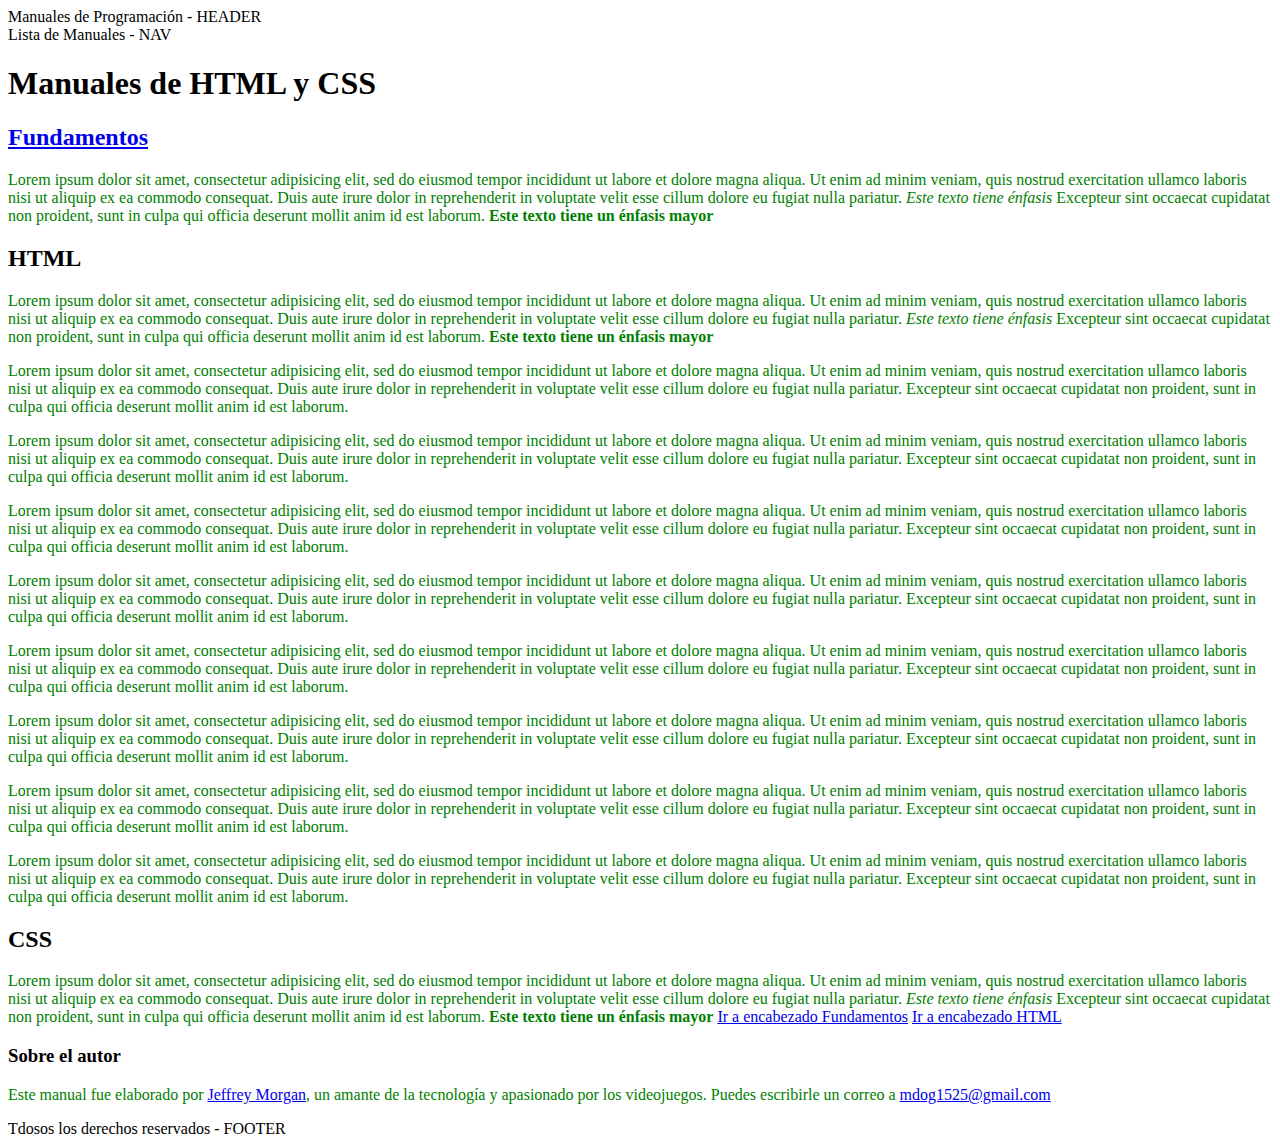
<file: Curso CSS/index.html>
<!DOCTYPE html>
<html lang="es">
<head>
	<meta charset="utf-8">
	<title>Manual de HTML y CSS</title>
	<link rel="stylesheet" type="text/css" href="css/estilos.css">
</head>
<body>
	<header>Manuales de Programación - HEADER</header>
	<nav>Lista de Manuales - NAV</nav>
	<section>
		<h1>Manuales de HTML y CSS</h1>
		<article>
			<h2 id="fundamentos"><a href="fundamentos.html">Fundamentos</a></h2>
			<p>Lorem ipsum dolor sit amet, consectetur adipisicing elit, sed do eiusmod
			tempor incididunt ut labore et dolore magna aliqua. Ut enim ad minim veniam,
			quis nostrud exercitation ullamco laboris nisi ut aliquip ex ea commodo
			consequat. Duis aute irure dolor in reprehenderit in voluptate velit esse
			cillum dolore eu fugiat nulla pariatur. <em>Este texto tiene énfasis</em> Excepteur sint occaecat cupidatat non
			proident, sunt in culpa qui officia deserunt mollit anim id est laborum. <strong>Este texto tiene un énfasis mayor</strong></p>
		</article>
		<article>
			<h2 id="html">HTML</h2>
			<p>Lorem ipsum dolor sit amet, consectetur adipisicing elit, sed do eiusmod
			tempor incididunt ut labore et dolore magna aliqua. Ut enim ad minim veniam,
			quis nostrud exercitation ullamco laboris nisi ut aliquip ex ea commodo
			consequat. Duis aute irure dolor in reprehenderit in voluptate velit esse
			cillum dolore eu fugiat nulla pariatur. <em>Este texto tiene énfasis</em> Excepteur sint occaecat cupidatat non
			proident, sunt in culpa qui officia deserunt mollit anim id est laborum. <strong>Este texto tiene un énfasis mayor</strong></p>
			<p>Lorem ipsum dolor sit amet, consectetur adipisicing elit, sed do eiusmod
			tempor incididunt ut labore et dolore magna aliqua. Ut enim ad minim veniam,
			quis nostrud exercitation ullamco laboris nisi ut aliquip ex ea commodo
			consequat. Duis aute irure dolor in reprehenderit in voluptate velit esse
			cillum dolore eu fugiat nulla pariatur. Excepteur sint occaecat cupidatat non
			proident, sunt in culpa qui officia deserunt mollit anim id est laborum.</p>
			<p>Lorem ipsum dolor sit amet, consectetur adipisicing elit, sed do eiusmod
			tempor incididunt ut labore et dolore magna aliqua. Ut enim ad minim veniam,
			quis nostrud exercitation ullamco laboris nisi ut aliquip ex ea commodo
			consequat. Duis aute irure dolor in reprehenderit in voluptate velit esse
			cillum dolore eu fugiat nulla pariatur. Excepteur sint occaecat cupidatat non
			proident, sunt in culpa qui officia deserunt mollit anim id est laborum.</p>
			<p>Lorem ipsum dolor sit amet, consectetur adipisicing elit, sed do eiusmod
			tempor incididunt ut labore et dolore magna aliqua. Ut enim ad minim veniam,
			quis nostrud exercitation ullamco laboris nisi ut aliquip ex ea commodo
			consequat. Duis aute irure dolor in reprehenderit in voluptate velit esse
			cillum dolore eu fugiat nulla pariatur. Excepteur sint occaecat cupidatat non
			proident, sunt in culpa qui officia deserunt mollit anim id est laborum.</p>
			<p>Lorem ipsum dolor sit amet, consectetur adipisicing elit, sed do eiusmod
			tempor incididunt ut labore et dolore magna aliqua. Ut enim ad minim veniam,
			quis nostrud exercitation ullamco laboris nisi ut aliquip ex ea commodo
			consequat. Duis aute irure dolor in reprehenderit in voluptate velit esse
			cillum dolore eu fugiat nulla pariatur. Excepteur sint occaecat cupidatat non
			proident, sunt in culpa qui officia deserunt mollit anim id est laborum.</p>
			<p>Lorem ipsum dolor sit amet, consectetur adipisicing elit, sed do eiusmod
			tempor incididunt ut labore et dolore magna aliqua. Ut enim ad minim veniam,
			quis nostrud exercitation ullamco laboris nisi ut aliquip ex ea commodo
			consequat. Duis aute irure dolor in reprehenderit in voluptate velit esse
			cillum dolore eu fugiat nulla pariatur. Excepteur sint occaecat cupidatat non
			proident, sunt in culpa qui officia deserunt mollit anim id est laborum.</p>
			<p>Lorem ipsum dolor sit amet, consectetur adipisicing elit, sed do eiusmod
			tempor incididunt ut labore et dolore magna aliqua. Ut enim ad minim veniam,
			quis nostrud exercitation ullamco laboris nisi ut aliquip ex ea commodo
			consequat. Duis aute irure dolor in reprehenderit in voluptate velit esse
			cillum dolore eu fugiat nulla pariatur. Excepteur sint occaecat cupidatat non
			proident, sunt in culpa qui officia deserunt mollit anim id est laborum.</p>
			<p>Lorem ipsum dolor sit amet, consectetur adipisicing elit, sed do eiusmod
			tempor incididunt ut labore et dolore magna aliqua. Ut enim ad minim veniam,
			quis nostrud exercitation ullamco laboris nisi ut aliquip ex ea commodo
			consequat. Duis aute irure dolor in reprehenderit in voluptate velit esse
			cillum dolore eu fugiat nulla pariatur. Excepteur sint occaecat cupidatat non
			proident, sunt in culpa qui officia deserunt mollit anim id est laborum.</p>
			<p>Lorem ipsum dolor sit amet, consectetur adipisicing elit, sed do eiusmod
			tempor incididunt ut labore et dolore magna aliqua. Ut enim ad minim veniam,
			quis nostrud exercitation ullamco laboris nisi ut aliquip ex ea commodo
			consequat. Duis aute irure dolor in reprehenderit in voluptate velit esse
			cillum dolore eu fugiat nulla pariatur. Excepteur sint occaecat cupidatat non
			proident, sunt in culpa qui officia deserunt mollit anim id est laborum.</p>
		</article>
		<article>
			<h2>CSS</h2>
			<p>Lorem ipsum dolor sit amet, consectetur adipisicing elit, sed do eiusmod
			tempor incididunt ut labore et dolore magna aliqua. Ut enim ad minim veniam,
			quis nostrud exercitation ullamco laboris nisi ut aliquip ex ea commodo
			consequat. Duis aute irure dolor in reprehenderit in voluptate velit esse
			cillum dolore eu fugiat nulla pariatur. <em>Este texto tiene énfasis</em> Excepteur sint occaecat cupidatat non
			proident, sunt in culpa qui officia deserunt mollit anim id est laborum. <strong>Este texto tiene un énfasis mayor</strong> <a href="#fundamentos">Ir a encabezado Fundamentos</a> <a href="#html">Ir a encabezado HTML</a></p>
		</article>
	</section>
	<aside>
		<h3>Sobre el autor</h3>
		<p>Este manual fue elaborado por <a href="https://twitter.com/The_Franks25" target="_blank">Jeffrey Morgan</a>, un amante de la tecnología y apasionado por los videojuegos.
			Puedes escribirle un correo a <a href="mailto:mdog1525@gmail.com">mdog1525@gmail.com</a></p>
	</aside>
	<footer>Tdosos los derechos reservados - FOOTER</footer>
</body>
</html>
</file>
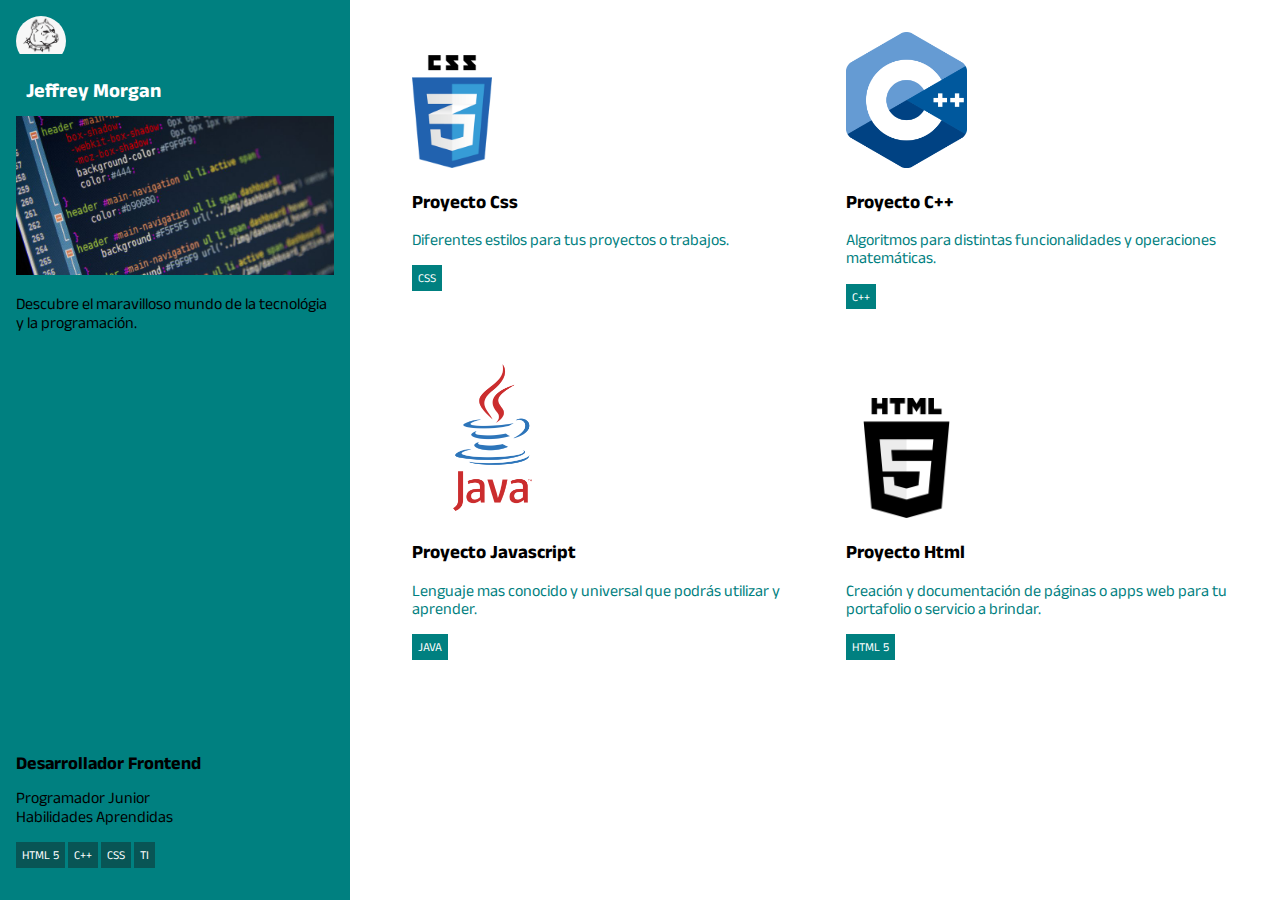
<file: Curso HTML/index.html>
<!DOCTYPE html>
<html lang="es">
<head>
    <meta charset="UTF-8">
    <title>Portafolio de Jeffrey Morgan</title>
    <link rel="stylesheet" href="css/vendor/normalize.css">
    <link rel="stylesheet" href="css/estilos.css">
    <link href="https://fonts.googleapis.com/css2?family=Anek+Latin:wght@500;700&display=swap" rel="stylesheet">
</head>
<body>
    <section class="lateral">

        <div class="perfil">
            <figure class="perfil__circulo">
                <img src="img/perfil.png" alt="" class="perfil__foto">
            </figure>
            <h1 class="perfil__nombres">Jeffrey Morgan</h1>
        </div>

        <div class="imagenprin">
            <img src="img/proyecto.jpg" alt="" class="imagen__proyecto">
            <p>Descubre el maravilloso mundo de la tecnológia y la programación.</p>
        </div>

        <div class="informacion">
            <h2 class="informacion__titulo">Desarrollador Frontend</h2>
            <p class="informacion__descripcion">Programador Junior <br>
            Habilidades Aprendidas
            </p>
        
            <ul class="habilidades">
                <li class="habilidad">Html 5</li>
                <li class="habilidad">C++</li>
                <li class="habilidad">Css</li>
                <li class="habilidad">TI</li>
            </ul>
        
        </div>

    </section>

    <section class="proyectos">

        <div class="row">
            <article class="proyecto">
                <img src="img/logo2.png" alt="" class="proyecto1__imagen">
                <h3 class="proyectos__titulo">Proyecto Css</h3>
                    <p class="proyecto__descripcion">Diferentes estilos para tus proyectos o trabajos.</p>

                    <ul class="habilidades">
                        <li class="habilidad-proyecto">Css</li>
                    </ul>
            </article>
        
            <article class="proyecto">
                <img src="img/logo3.png" alt="" class="proyecto2__imagen">
                <h3 class="proyectos__titulo">Proyecto C++</h3>
                <p class="proyecto__descripcion">Algoritmos para distintas funcionalidades y operaciones matemáticas.</p>
    
                <ul class="habilidades">
                    <li class="habilidad-proyecto">C++</li>
                </ul>
            </article>
        </div>

        <div class="row">
            <article class="proyecto">
                <img src="img/logo4.png" alt="" class="proyecto3__imagen">
                <h3 class="proyectos__titulo">Proyecto Javascript</h3>
                <p class="proyecto__descripcion">Lenguaje mas conocido y universal que podrás utilizar y aprender.</p>
    
                <ul class="habilidades">
                    <li class="habilidad-proyecto">Java</li>
                </ul>
            </article>
            <article class="proyecto">
                <img src="img/logo1.png" alt="" class="proyecto4__imagen">
                <h3 class="proyectos__titulo">Proyecto Html</h3>
                <p class="proyecto__descripcion">Creación y documentación de páginas o apps web para tu portafolio o servicio a brindar.</p>
    
                <ul class="habilidades">
                    <li class="habilidad-proyecto">Html 5</li>
                </ul>
            </article>
        </div>
    </section>
</body>
</html>
</file>
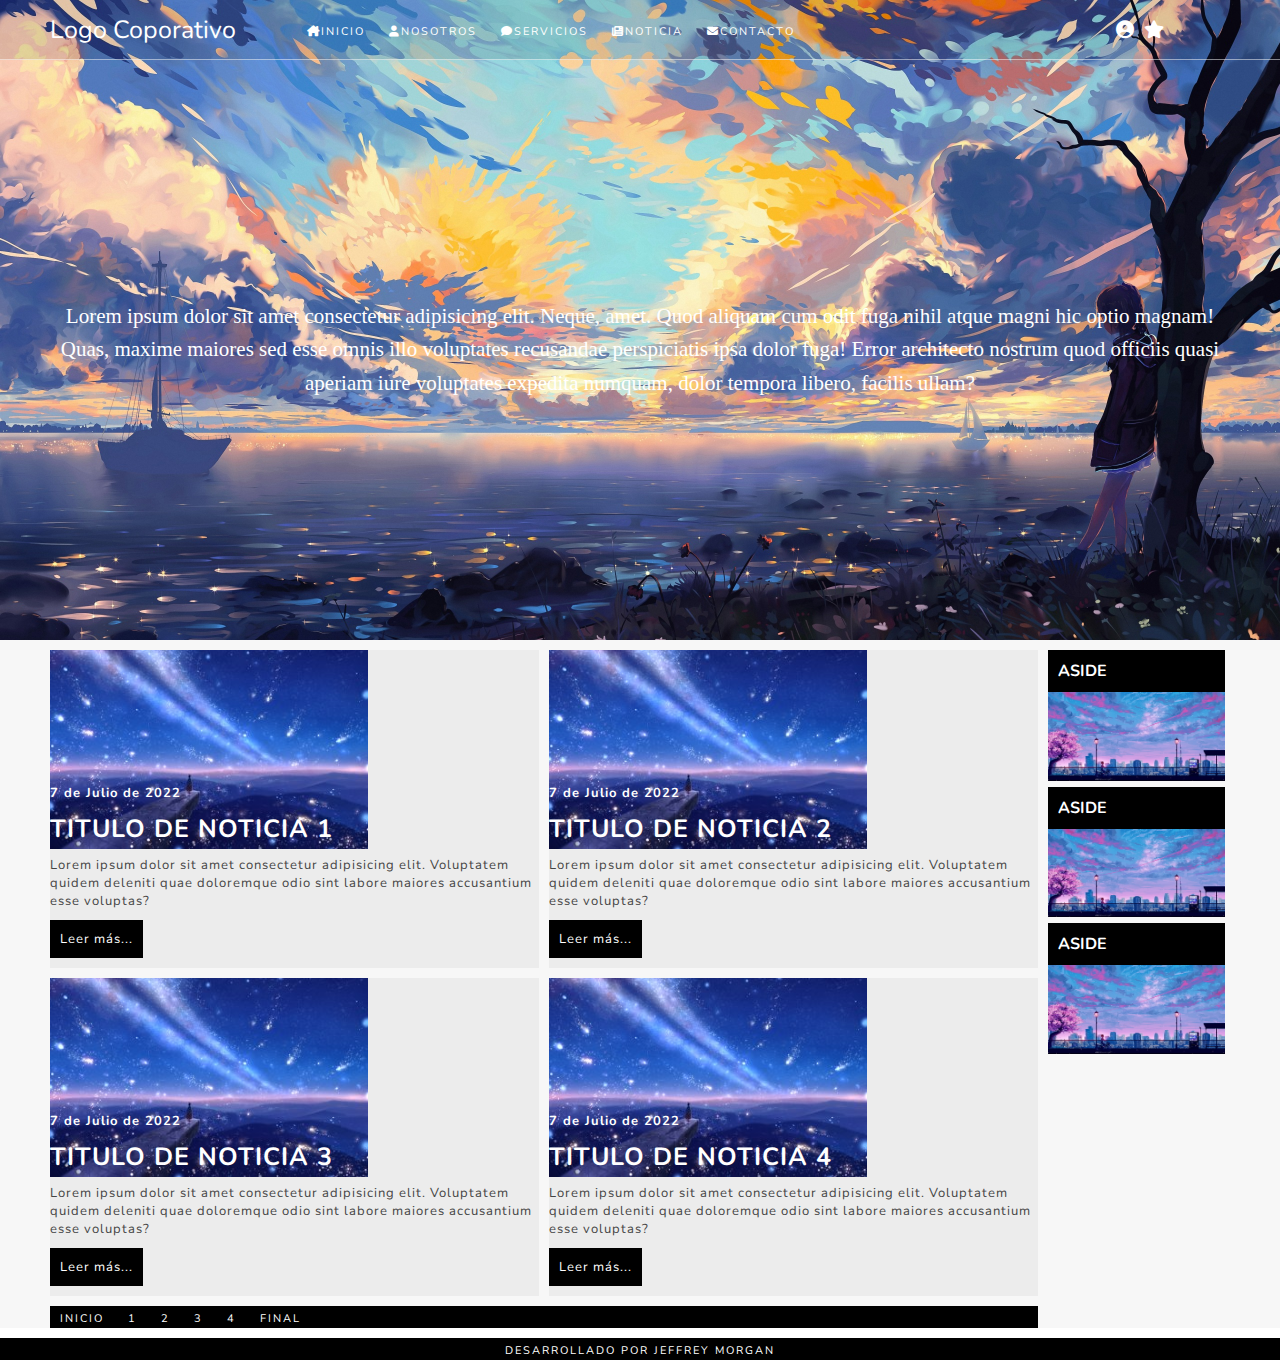
<file: Training/Responsive/index.html>
<!DOCTYPE html>
<html lang="en">
<head>
    <meta charset="UTF-8">
    <meta http-equiv="X-UA-Compatible" content="IE=edge">
    <meta name="viewport" content="width=device-width, initial-scale=1.0">
    <!--CDN FONT AWESOME-->
    <link rel="stylesheet" href="https://cdnjs.cloudflare.com/ajax/libs/font-awesome/6.1.1/css/all.min.css">
    <!--FONTS-->
    <link rel="preconnect" href="https://fonts.googleapis.com">
    <link rel="preconnect" href="https://fonts.gstatic.com" crossorigin>
    <link href="https://fonts.googleapis.com/css2?family=Nunito:wght@300;400;700&display=swap" rel="stylesheet">
    <!--ESTILOS-->
    <link rel="stylesheet" href="estilos.css">
    <title>Flex Box Responsive</title>
</head>
<body>
    <div class="padre">
        <header class="header">
            <div class="menu margen-interno">
                <div class="logo">
                    <a href="index.html">Logo Coporativo</a>
                </div>
                <div class="nav">
                    <a href="#"><i class="fa-solid fa-house-chimney"></i><span class="off">Inicio</span></a>
                    <a href="#"><i class="fa-solid fa-user"></i><span class="off">Nosotros</span></a>
                    <a href="#"><i class="fa-solid fa-comment"></i><span class="off">Servicios</span></a>
                    <a href="#"><i class="fa-solid fa-newspaper"></i><span class="off">Noticia</span></a>
                    <a href="#"><i class="fa-solid fa-envelope"></i><span class="off">Contacto</span></a>
                </div>
                <div class="social">
                    <div><a href="#"><i class="fa-solid fa-circle-user"></i></a></div>
                    <div><a href="#"><i class="fa-solid fa-star"></i></a></div>
                </div>
            </div>
            <div class="texto-principal margen-interno">
                <h1>Lorem ipsum dolor sit amet consectetur adipisicing elit. Neque, amet. Quod aliquam cum odit fuga nihil atque magni hic optio magnam! Quas, maxime maiores sed esse omnis illo voluptates recusandae perspiciatis ipsa dolor fuga! Error architecto nostrum quod officiis quasi aperiam iure voluptates expedita numquam, dolor tempora libero, facilis ullam?</h1>
            </div>
        </header>
        <section class="section margen-interno">
            <div class="articulos">
                <article class="article">
                    <img src="img/img2.jpg" alt="">
                    <h3>7 de Julio de 2022</h3>
                    <h2>Titulo de Noticia 1</h2>
                    <p>Lorem ipsum dolor sit amet consectetur adipisicing elit. Voluptatem quidem deleniti quae doloremque odio sint labore maiores accusantium esse voluptas?</p>
                    <a href="#">Leer más...</a>
                </article>
                <article class="article">
                    <img src="img/img2.jpg" alt="">
                    <h3>7 de Julio de 2022</h3>
                    <h2>Titulo de Noticia 2</h2>
                    <p>Lorem ipsum dolor sit amet consectetur adipisicing elit. Voluptatem quidem deleniti quae doloremque odio sint labore maiores accusantium esse voluptas?</p>
                    <a href="#">Leer más...</a>
                </article>
                <article class="article">
                    <img src="img/img2.jpg" alt="">
                    <h3>7 de Julio de 2022</h3>
                    <h2>Titulo de Noticia 3</h2>
                    <p>Lorem ipsum dolor sit amet consectetur adipisicing elit. Voluptatem quidem deleniti quae doloremque odio sint labore maiores accusantium esse voluptas?</p>
                    <a href="#">Leer más...</a>
                </article>
                <article class="article">
                    <img src="img/img2.jpg" alt="">
                    <h3>7 de Julio de 2022</h3>
                    <h2>Titulo de Noticia 4</h2>
                    <p>Lorem ipsum dolor sit amet consectetur adipisicing elit. Voluptatem quidem deleniti quae doloremque odio sint labore maiores accusantium esse voluptas?</p>
                    <a href="#">Leer más...</a>
                </article>
                <nav class="navegacion">
                    <a href="#">Inicio</a>
                    <a href="#">1</a>
                    <a href="#">2</a>
                    <a href="#">3</a>
                    <a href="#">4</a>
                    <a href="#">Final</a>
                </nav>
            </div>
            <aside class="aside">
                <div class="publicidad">
                    <h4>Aside</h4>
                    <img src="img/img3.jpg" alt="">
                </div>
                <div class="publicidad">
                    <h4>Aside</h4>
                    <img src="img/img3.jpg" alt="">
                </div>
                <div class="publicidad">
                    <h4>Aside</h4>
                    <img src="img/img3.jpg" alt="">
                </div>
            </aside>
        </section>
        <footer class="footer margen-interno">
            <nav class="pie">
                <a href="#">Desarrollado por Jeffrey Morgan</a>
            </nav>
        </footer>
    </div>

</body>
</html>
</file>
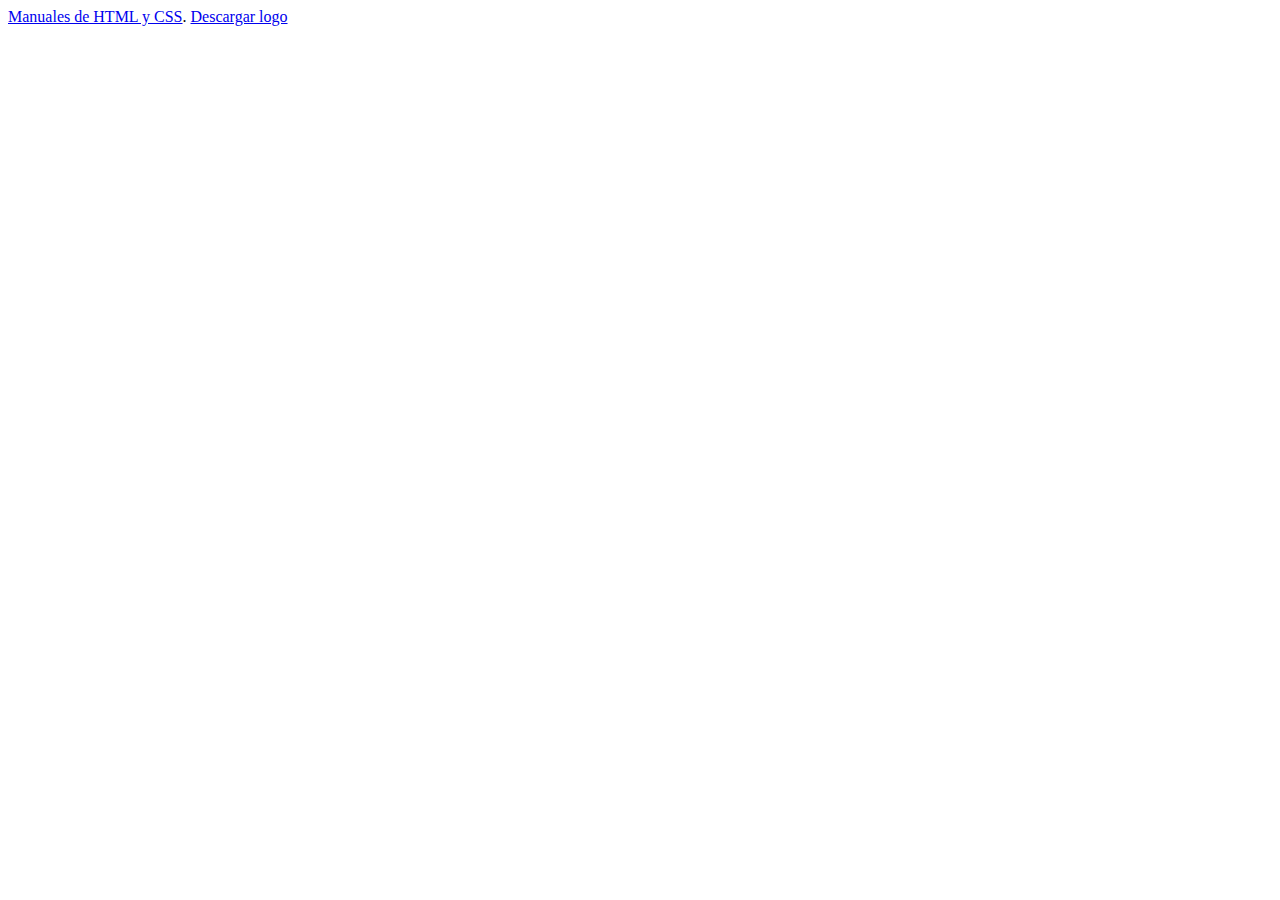
<file: Curso CSS/fundamentos.html>
<!DOCTYPE html>
<html>
<head>
	<title></title>
</head>
<body>
	<a href="index.html">Manuales de HTML y CSS</a>. <a href="https://devcode.la/static/logo.png" download>Descargar logo</a>
</body>
</html>
</file>
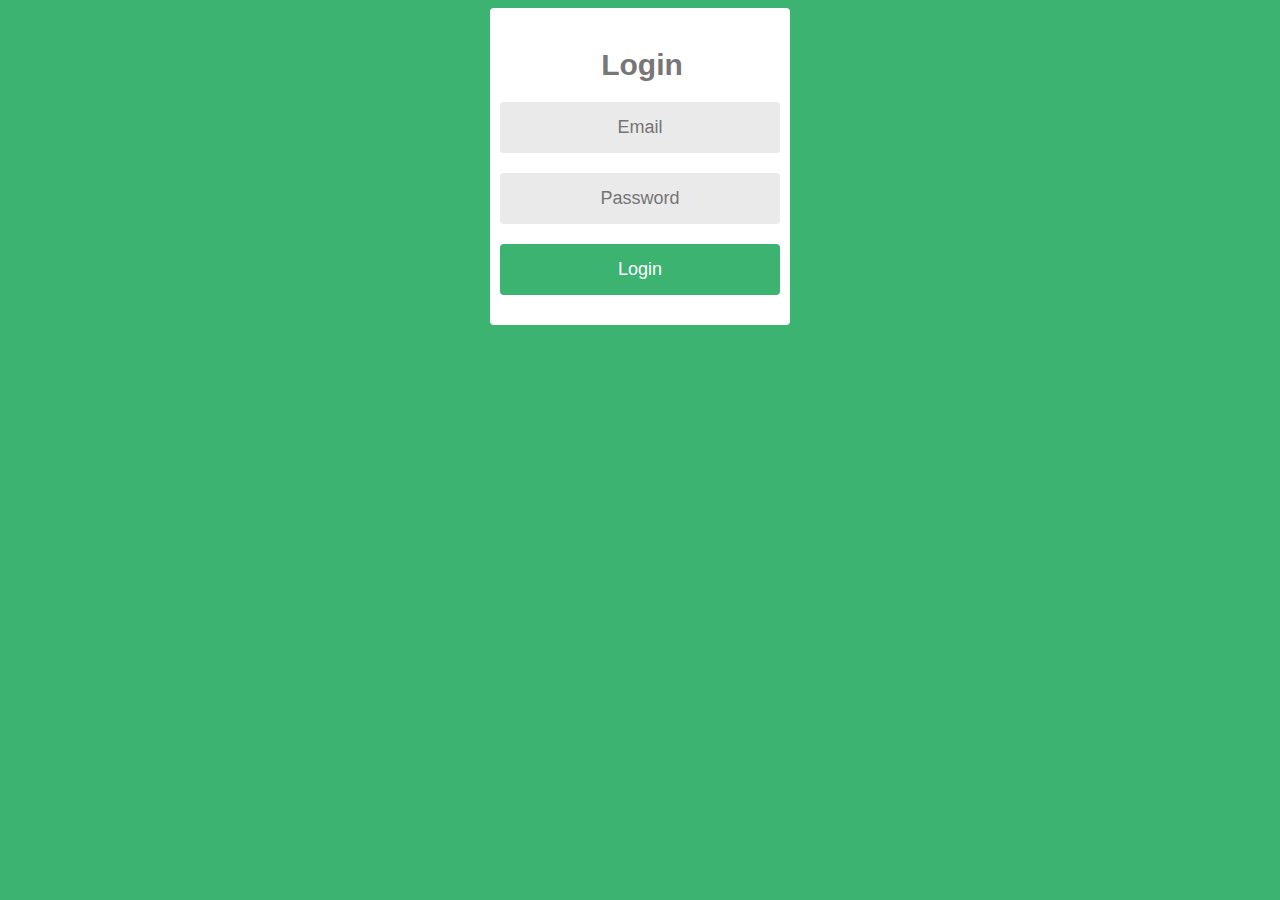
<file: Curso CSS/login-final.html>
<!DOCTYPE html>
<html lang="es">
<head>
	<meta charset="utf-8">
	<title>Login Form</title>
	<link rel="stylesheet" type="text/css" href="style-final.css">
</head>
<body>
	<form action="login.php" method="post">
		<fieldset>
			<legend>Login</legend>
			<input type="email" name="e" placeholder="Email" id="email" required>
			<input type="password" name="p" placeholder="Password" id="password">
			<input type="submit" value="Login">
			</p>
		</fieldset>
	</form>
</body>
</html>
</file>
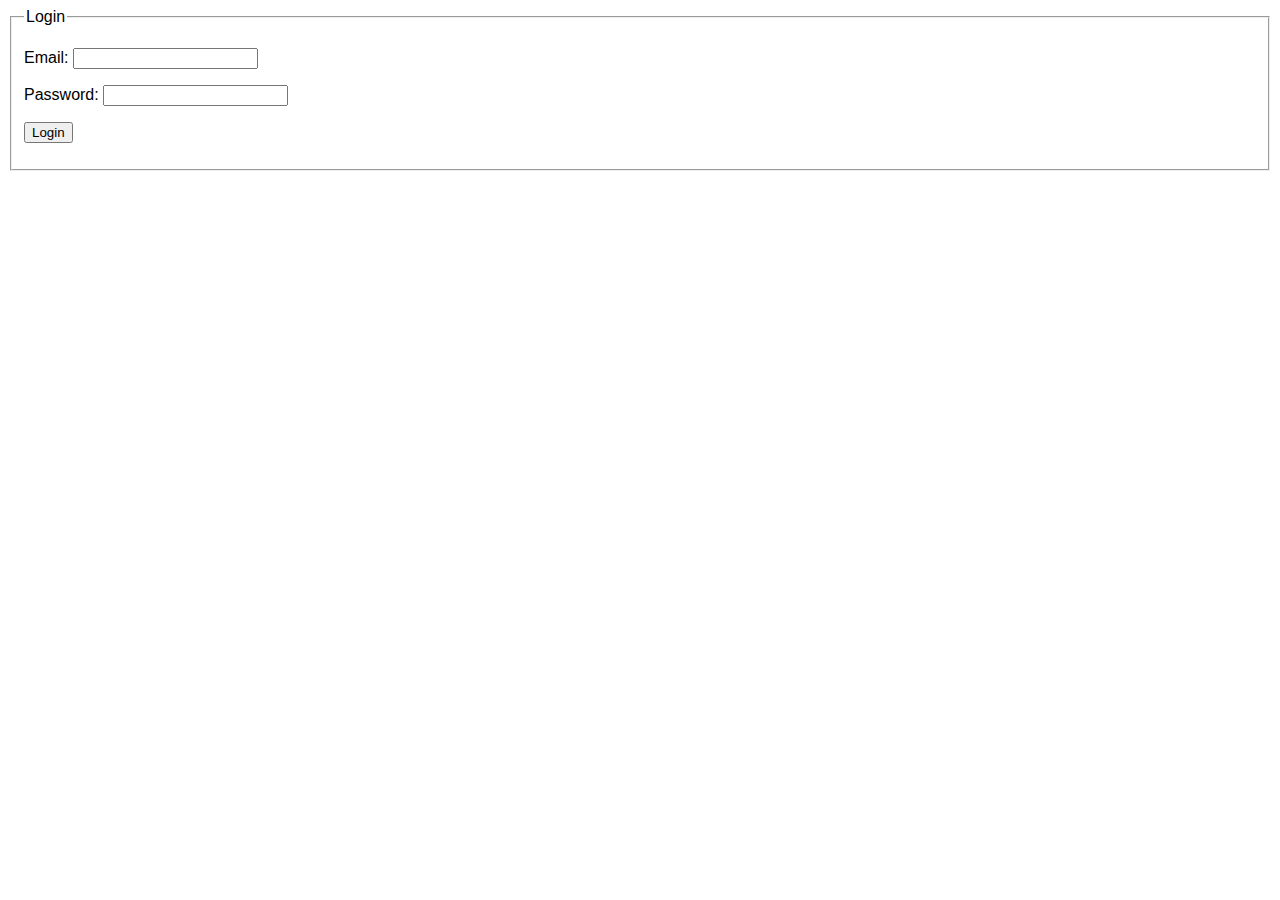
<file: Curso CSS/login.html>
<!DOCTYPE html>
<html lang="es">
<head>
	<meta charset="utf-8">
	<title>Login Form</title>
	<link rel="stylesheet" type="text/css" href="style.css">
</head>
<body>
	<form action="login.php" method="post">
		<fieldset>
			<legend>Login</legend>
			<p>
				<label for="email">Email:</label>
				<input type="email" name="e" id="email">
			</p>
			<p>
				<label for="password">Password:</label>
				<input type="password" name="p" id="password">
			</p>
			<p>
				<input type="submit" value="Login">
			</p>
		</fieldset>
	</form>
</body>
</html>
</file>
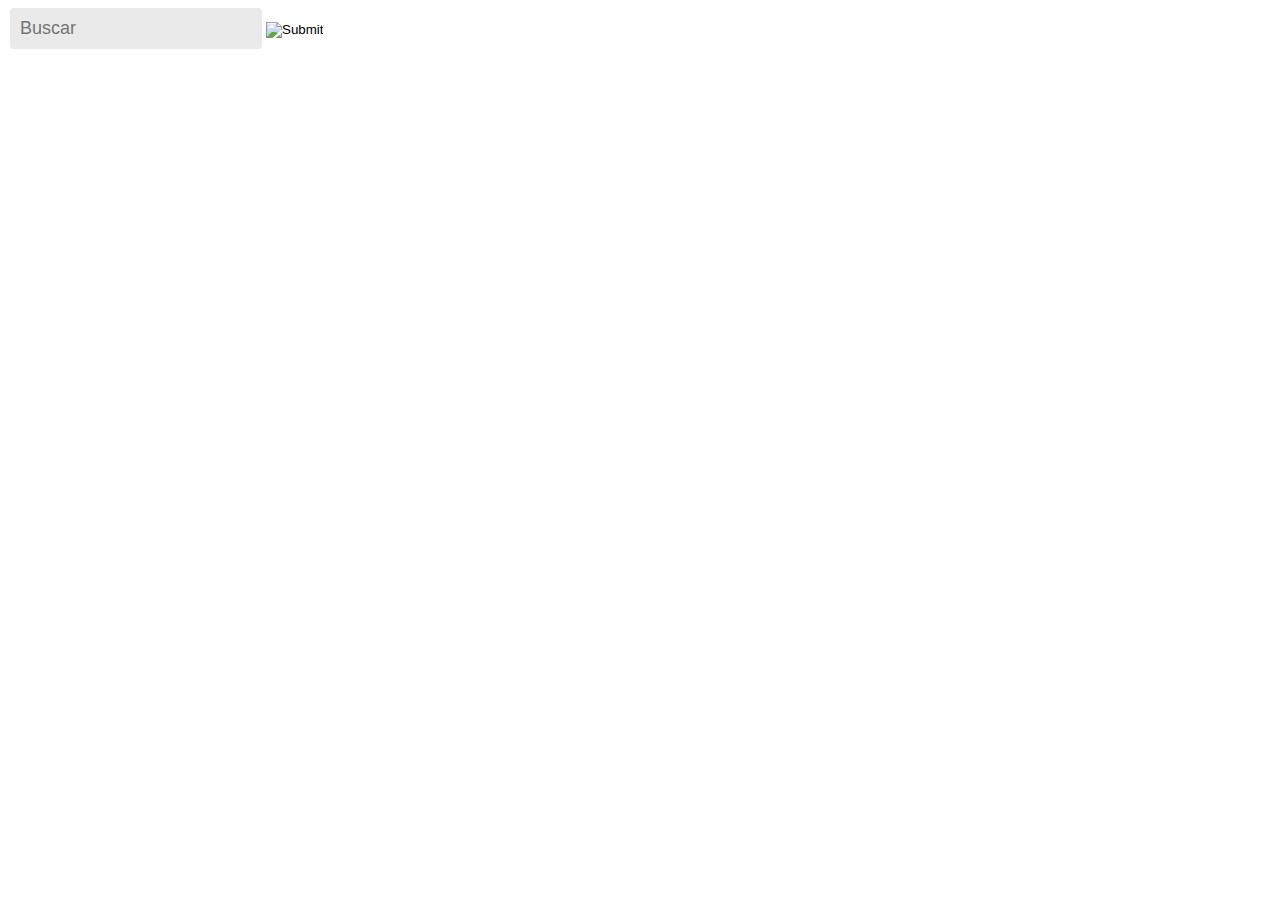
<file: Curso CSS/search-form.html>
<!DOCTYPE html>
<html>
<head>
	<meta charset="utf-8">
	<title>Search Form</title>
	<link rel="stylesheet" type="text/css" href="style2.css">
</head>
<body>
	<form action="search.php" method="get">
		<fieldset>
			<input type="search" name="search" placeholder="Buscar">
			<input type="image" src="https://devcode.la/static/lupa.png">
		</fieldset>
	</form>
</body>
</html>
</file>
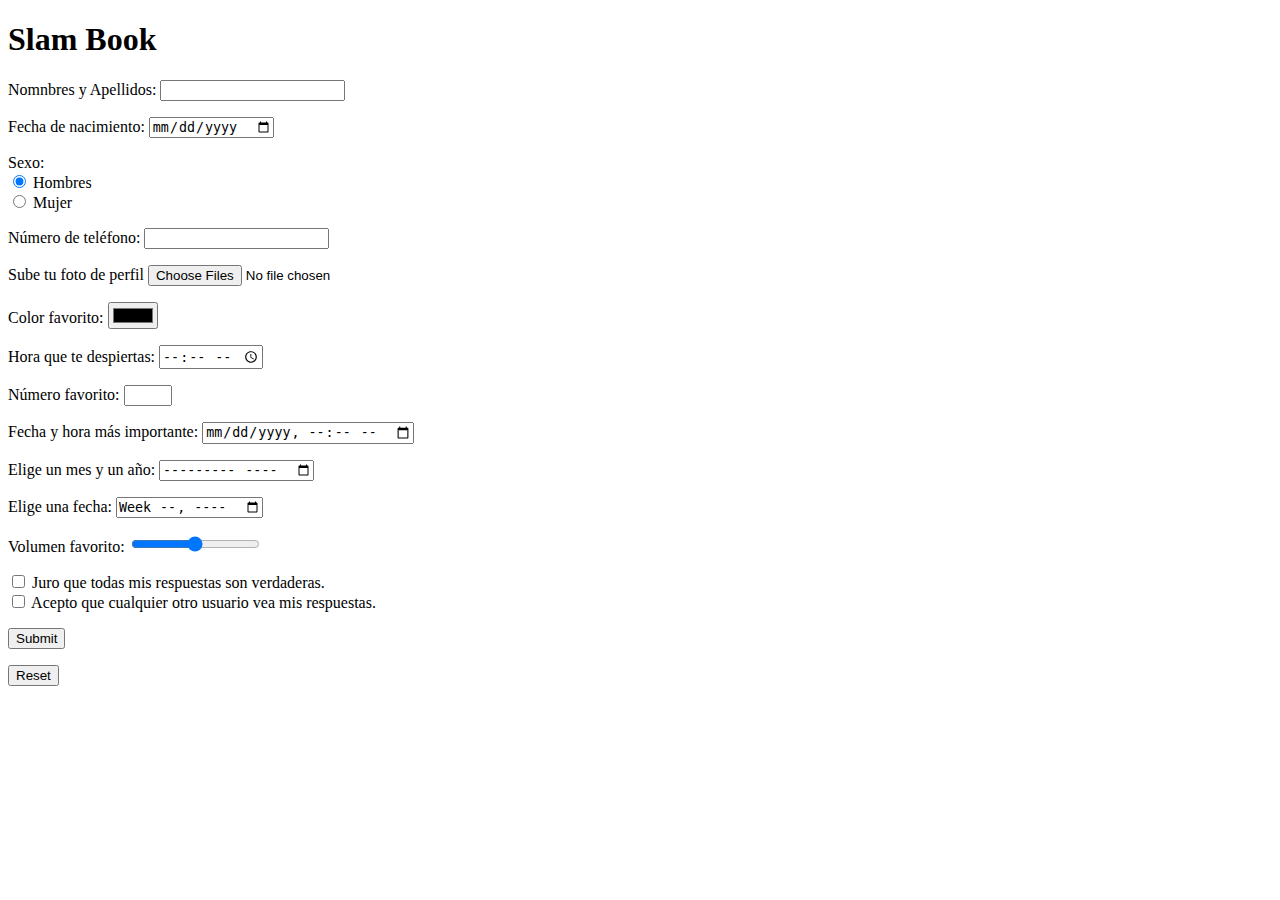
<file: Curso CSS/slambook-form.html>
<!DOCTYPE html>
<html>
<head>
	<meta charset="utf-8">
	<title>Slambook</title>
	<link rel="stylesheet" type="text/css" href="style3.css">
</head>
<body>
	<form action="enviar.php" method="post">
		<h1>Slam Book</h1>
		<section id="preguntas">
			<p>
				<label for="name">Nomnbres y Apellidos:</label>
				<input type="text" name="nombres" id="name">
			</p>
			<p>
				<label for="birth">Fecha de nacimiento:</label>
				<input type="date" name="nacimiento" id="birth">
			</p>
			<fieldset>
				<legend>Sexo:</legend>
				<ul>
					<li>
						<label>
							<input type="radio" name="sexo" value="hombre" checked>
							Hombres
						</label>
					</li>
					<li>
						<label>
							<input type="radio" name="sexo" value="mujer">
							Mujer
						</label>
					</li>
				</ul>
			</fieldset>
			<p>
				<label for="phone">Número de teléfono:</label>
				<input type="tel" name="telefono" id="phone">
			</p>
			<p>
				<label for="photo">Sube tu foto de perfil</label>
				<input type="file" name="foto" id="photo" multiple accept="image/*, video/*">
			</p>
			<p>
				<label for="color">Color favorito:</label>
				<input type="color" name="color" id="color">
			</p>
			<p>
				<label for="hour">Hora que te despiertas:</label>
				<input type="time" name="hora" id="hour">
			</p>
			<p>
				<label for="number">Número favorito:</label>
				<input type="number" name="numero" id="number" min="4" max="8" step="2">
			</p>
			<p>
				<label for="mydatetimelocal">Fecha y hora más importante:</label>
				<input type="datetime-local" name="fechayhora" id="mydatetimelocal">
			</p>
			<p>
				<label for="month">Elige un mes y un año:</label>
				<input type="month" name="mes" id="month">
			</p>
			<p>
				<label for="week">Elige una fecha:</label>
				<input type="week" name="semana" id="week">
			</p>
			<p>
				<label for="volume">Volumen favorito:</label>
				<input type="range" name="volumen" id="volume">
			</p>
			<fieldset>
				<ul>
					<li>
						<label>
							<input type="checkbox" name="confirmacion">
							Juro que todas mis respuestas son verdaderas.
						</label>
					</li>
					<li>
						<label>
							<input type="checkbox" name="confirmacion">
							Acepto que cualquier otro usuario vea mis respuestas.
						</label>
					</li>
				</ul>
			</fieldset>
			<input type="hidden" name="idioma" value="spanish">
		</section>
		<section id="botones">
			<p>
				<input type="submit">
			</p>
			<p>
				<input type="reset">
			</p>
		</section>
	</form>
</body>
</html>
</file>
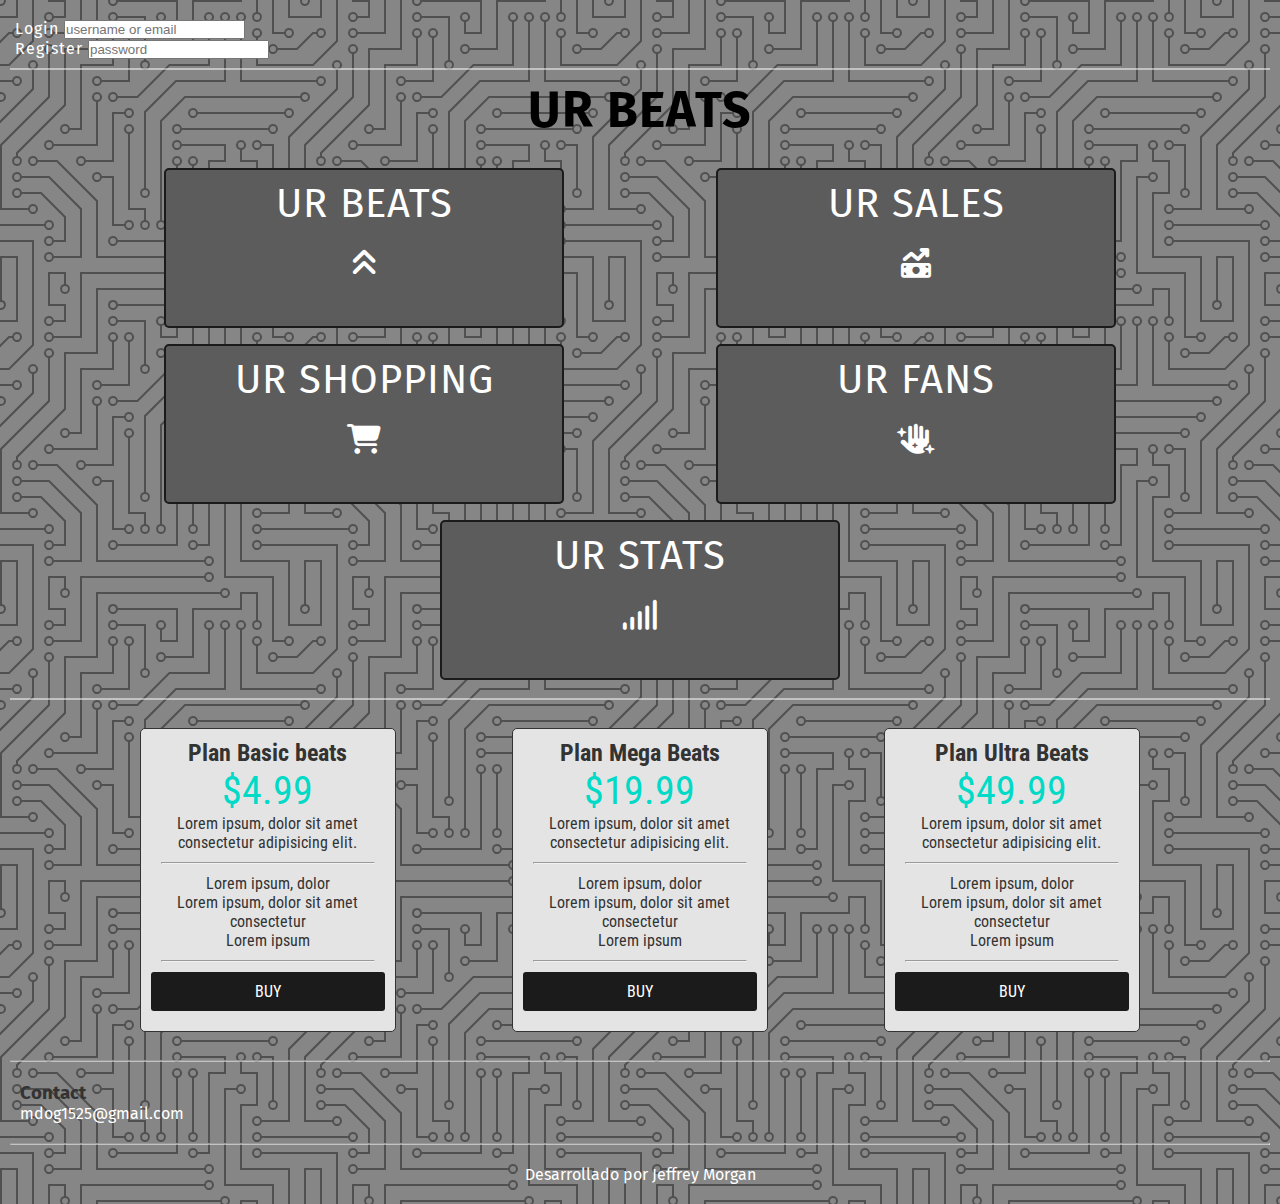
<file: Proyectos/MYPROYECT.html>
<!DOCTYPE html>
<html lang="es">
<head>
<meta charset="UTF-8">
<meta name="viewport" content="width=device-width, initial-scale=1.0">
<meta http-equiv="X-UA-Compatible" content="ie=edge">
<meta name="Description" content="Enter your description here"/>
    <!--CDN FONT AWESOME-->
    <link rel="stylesheet" href="https://cdnjs.cloudflare.com/ajax/libs/font-awesome/6.1.1/css/all.min.css">
    <!--FONTS-->
    <link rel="preconnect" href="https://fonts.googleapis.com">
    <link rel="preconnect" href="https://fonts.gstatic.com" crossorigin>
    <link href="https://fonts.googleapis.com/css2?family=Fira+Sans:wght@300;400;700&display=swap" rel="stylesheet">
    <link href="https://fonts.googleapis.com/css2?family=Roboto+Condensed:wght@300;400;700&display=swap" rel="stylesheet">
    <!--STYLE CSS-->
<link rel="stylesheet" type="text/css" href="style.css">
    <!--TITULO-->
<title class="title">UR Beats</title>
</head>
<body>

    <!-- NAVEGACION -->
<div class="nav-bar">
    <div class="nav">
        <div><a href="#">Login</a>
            <input type="text" placeholder="username or email" class="form-control">
        </div>
        <div><a href="#">Register</a>
            <input type="password" placeholder="password">
        </div>
    </div>
</div>

    <!-- HEADER -->
    <div class="header">
        <header><h1>UR BEATS</h1></header>
    </div>

<!-- MENU PRINCIPAL -->
    <div class="flex-container">
            <div class="caja"><a href="#">UR BEATS <br>
                <i class="fa-solid fa-angles-up"></i></a></div>
            <div class="caja"><a href="#">UR SALES <br> 
                <i class="fa-solid fa-money-bill-trend-up"></i></a></div>
            <div class="caja"><a href="#">UR SHOPPING <br> 
                <i class="fa-solid fa-cart-shopping"></i></a></div>
            <div class="caja"><a href="#">UR FANS <br> 
                <i class="fa-solid fa-hand-sparkles"></i></a></div>
            <div class="caja"><a href="#">UR STATS <br> 
                <i class="fa-solid fa-signal"></i></a></div>
    </div>

<!-- PLANES -->
<section class="planes flex text-center">
    <div class="columna">
        <h2>Plan Basic beats</h2>
        <p class="precio">$4.99</p>
        <p>Lorem ipsum, dolor sit amet consectetur adipisicing elit.</p>
        <hr>
        <p>Lorem ipsum, dolor</p>
        <p>Lorem ipsum, dolor sit amet consectetur</p>
        <p>Lorem ipsum</p>
        <hr>
        <a href="#" class="btn-precio">BUY</a>
    </div>
    <div class="columna">
        <h2>Plan Mega Beats</h2>
        <p class="precio">$19.99</p>
        <p>Lorem ipsum, dolor sit amet consectetur adipisicing elit.</p>
        <hr>
        <p>Lorem ipsum, dolor</p>
        <p>Lorem ipsum, dolor sit amet consectetur</p>
        <p>Lorem ipsum</p>
        <hr>
        <a href="#" class="btn-precio">BUY</a>
    </div>
    <div class="columna">
        <h2>Plan Ultra Beats</h2>
        <p class="precio">$49.99</p>
        <p>Lorem ipsum, dolor sit amet consectetur adipisicing elit.</p>
        <hr>
        <p>Lorem ipsum, dolor</p>
        <p>Lorem ipsum, dolor sit amet consectetur</p>
        <p>Lorem ipsum</p>
        <hr>
        <a href="#" class="btn-precio">BUY</a>
    </div>
</section>
<hr>

<!-- CONTACT -->
<div class="contact">
    <h3>Contact</h3>
    <a href="mailto">mdog1525@gmail.com</a>
</div>
<hr>

<!-- FOOTER -->
<footer class="footer">
    <div class="pie">
        <div><a href="#">Desarrollado por Jeffrey Morgan</a></div>
    </div>
</footer>

<script src="https://cdnjs.cloudflare.com/ajax/libs/popper.js/2.9.2/umd/popper.min.js"></script>
<script src="https://cdnjs.cloudflare.com/ajax/libs/twitter-bootstrap/5.1.0/js/bootstrap.min.js"></script>
</body>
</html>
</file>
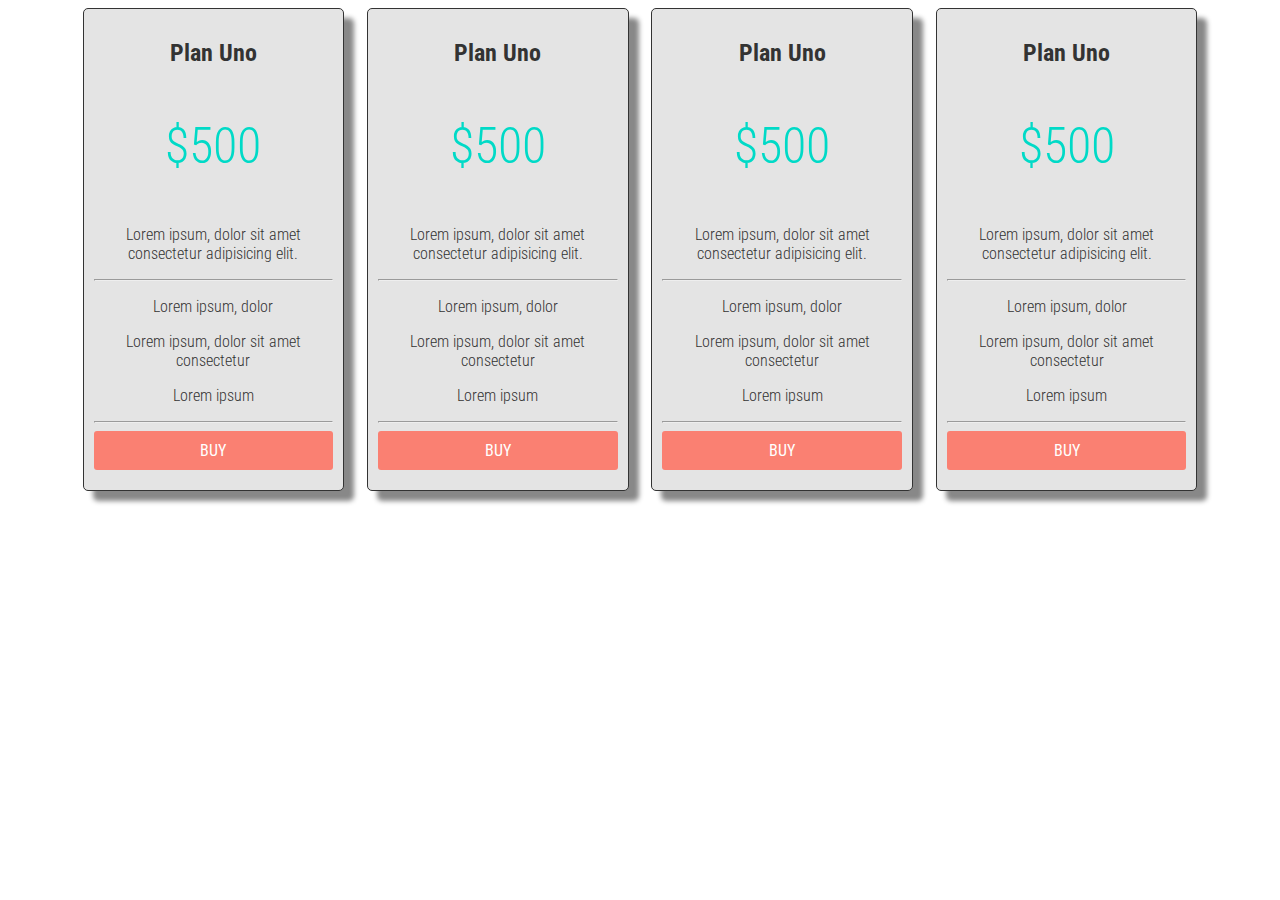
<file: Training/Plantillas/tabladeprecio.html>
<!DOCTYPE html>
<html lang="es">
<head>
    <meta charset="UTF-8">
    <meta http-equiv="X-UA-Compatible" content="IE=edge">
    <meta name="viewport" content="width=device-width, initial-scale=1.0">
    <!-- FONTS -->
    <link rel="preconnect" href="https://fonts.googleapis.com">
    <link rel="preconnect" href="https://fonts.gstatic.com" crossorigin>
    <link href="https://fonts.googleapis.com/css2?family=Roboto+Condensed:wght@300;400;700&display=swap" rel="stylesheet">
    <!-- ESTILOS -->
    <link rel="stylesheet" href="tabladeprecios.css">
    <title>Tabla de Precios</title>
</head>
<body>
    <!-- CONTENEDORES -->
    <section class="container flex text-center">
        <div class="columna">
            <h2>Plan Uno</h2>
            <p class="precio">$500</p>
            <p>Lorem ipsum, dolor sit amet consectetur adipisicing elit.</p>
            <hr>
            <p>Lorem ipsum, dolor</p>
            <p>Lorem ipsum, dolor sit amet consectetur</p>
            <p>Lorem ipsum</p>
            <hr>
            <a href="#" class="btn-precio">BUY</a>
        </div>
        <div class="columna">
            <h2>Plan Uno</h2>
            <p class="precio">$500</p>
            <p>Lorem ipsum, dolor sit amet consectetur adipisicing elit.</p>
            <hr>
            <p>Lorem ipsum, dolor</p>
            <p>Lorem ipsum, dolor sit amet consectetur</p>
            <p>Lorem ipsum</p>
            <hr>
            <a href="#" class="btn-precio">BUY</a>
        </div>
        <div class="columna">
            <h2>Plan Uno</h2>
            <p class="precio">$500</p>
            <p>Lorem ipsum, dolor sit amet consectetur adipisicing elit.</p>
            <hr>
            <p>Lorem ipsum, dolor</p>
            <p>Lorem ipsum, dolor sit amet consectetur</p>
            <p>Lorem ipsum</p>
            <hr>
            <a href="#" class="btn-precio">BUY</a>
        </div>
        <div class="columna">
            <h2>Plan Uno</h2>
            <p class="precio">$500</p>
            <p>Lorem ipsum, dolor sit amet consectetur adipisicing elit.</p>
            <hr>
            <p>Lorem ipsum, dolor</p>
            <p>Lorem ipsum, dolor sit amet consectetur</p>
            <p>Lorem ipsum</p>
            <hr>
            <a href="#" class="btn-precio">BUY</a>
        </div>
    </section>





</body>
</html>
</file>
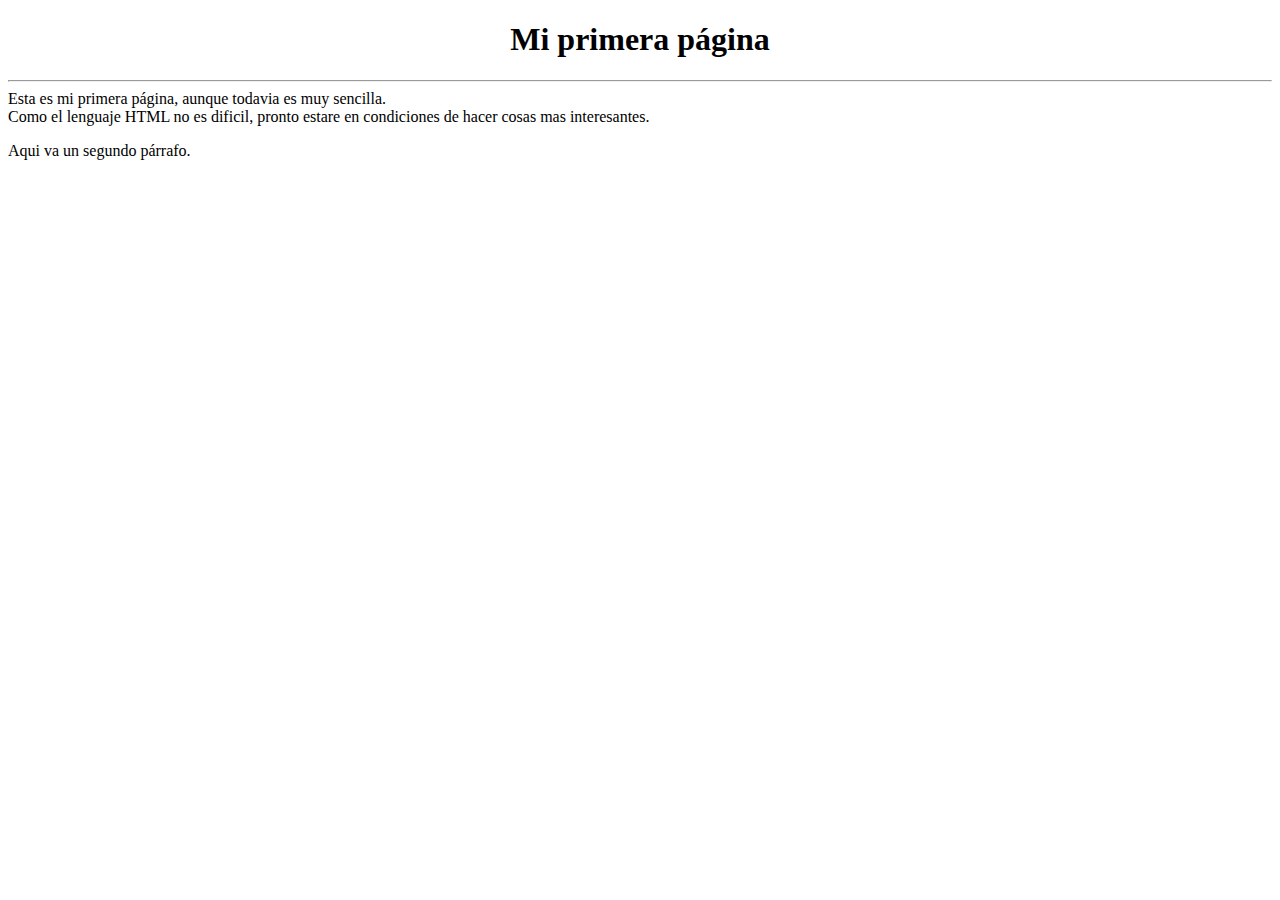
<file: Training/Practica/ejemplo1.html>
<!DOCTYPE html>
<html lang="es">
<head>
    <meta charset="UTF-8">
    <meta http-equiv="X-UA-Compatible" content="IE=edge">
    <meta name="viewport" content="width=device-width, initial-scale=1.0">
    <title>Mi primera pagina</title>
</head>
<body>
    <center><h1>Mi primera página</h1></center>
<hr>
Esta es mi primera página, aunque todavia es muy sencilla. <br> Como el lenguaje HTML no es dificil, pronto estare en condiciones de hacer cosas mas interesantes.
<p>Aqui va un segundo párrafo.</p>

</body>
</html>
</file>
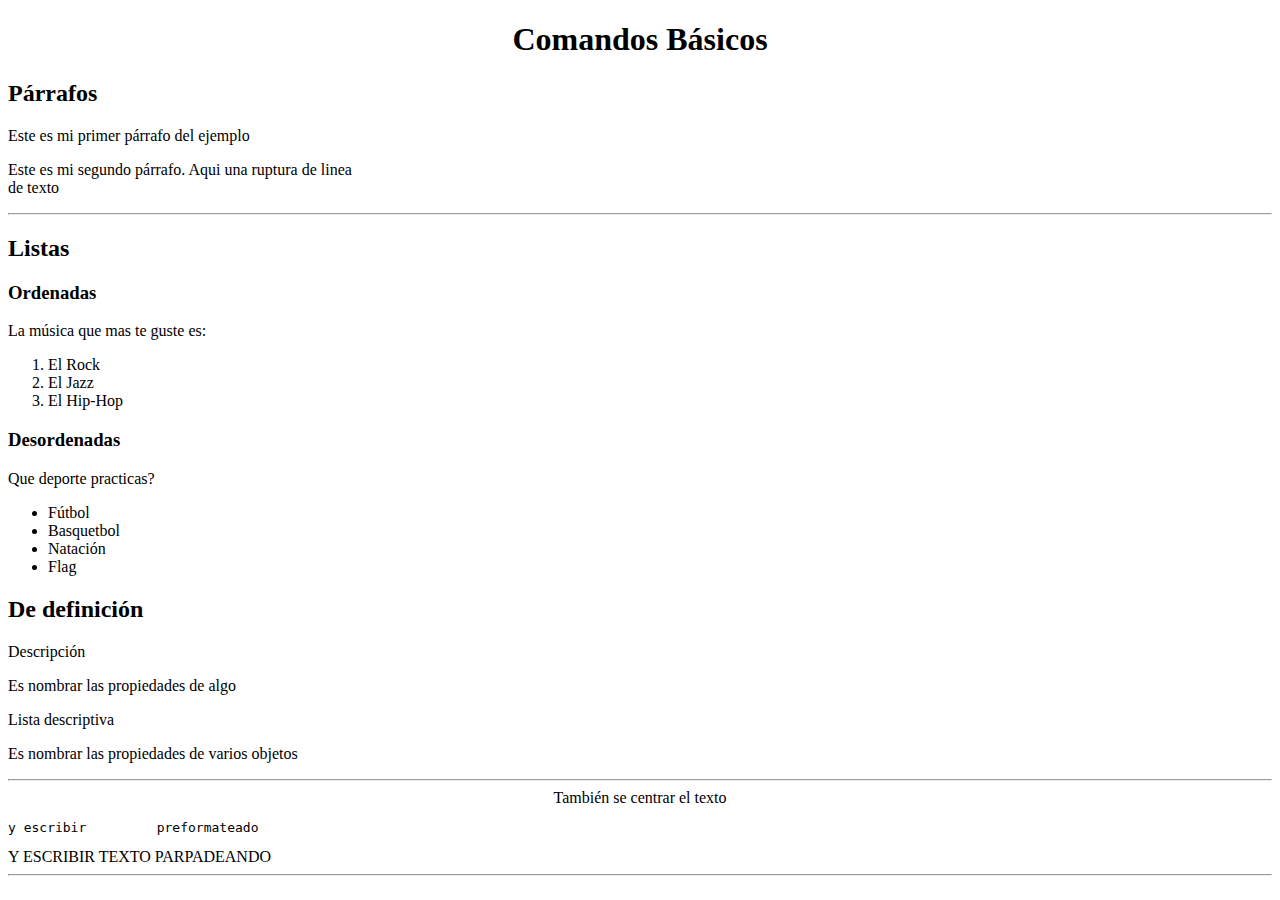
<file: Training/Practica/ejemplo2.html>
<!DOCTYPE html>
<html lang="es">
<head>
    <meta charset="UTF-8">
    <meta http-equiv="X-UA-Compatible" content="IE=edge">
    <meta name="viewport" content="width=device-width, initial-scale=1.0">
    <title>Comandos Básicos</title>
</head>

<body>
<center><h1>Comandos Básicos</h1></center>
<!--Este documento contiene todo lo que he aprendido hasta ahora sobre HTML -->

<h2>Párrafos</h2>
<p>Este es mi primer párrafo del ejemplo</p>
<p>Este es mi segundo párrafo. Aqui una ruptura de linea<br>de texto
</p>

<hr>
<h2>Listas</h2>

<h3>Ordenadas</h3>

<p>La música que mas te guste es:</p>
<ol>
    <li>El Rock</li>
    <li>El Jazz</li>
    <li>El Hip-Hop</li><!--La música que -->

</ol>

<h3>Desordenadas</h3>

<p>Que deporte practicas?</p>
<ul>
    <li>Fútbol</li>
    <li>Basquetbol</li>
    <li>Natación</li>
    <li>Flag</li>

</ul>

<h2>De definición</h2>

<dt>
    <dl>Descripción</dl>
    <dl>Es nombrar las propiedades de algo</dl>
    <dl>Lista descriptiva</dl>
    <dl>Es nombrar las propiedades de varios objetos</dl>

</dt>

<hr>
<center>También se centrar el texto</center>
<pre>y escribir         preformateado</pre>
<blink>Y ESCRIBIR TEXTO PARPADEANDO</blink>

<hr>

</body>
</html>
</file>
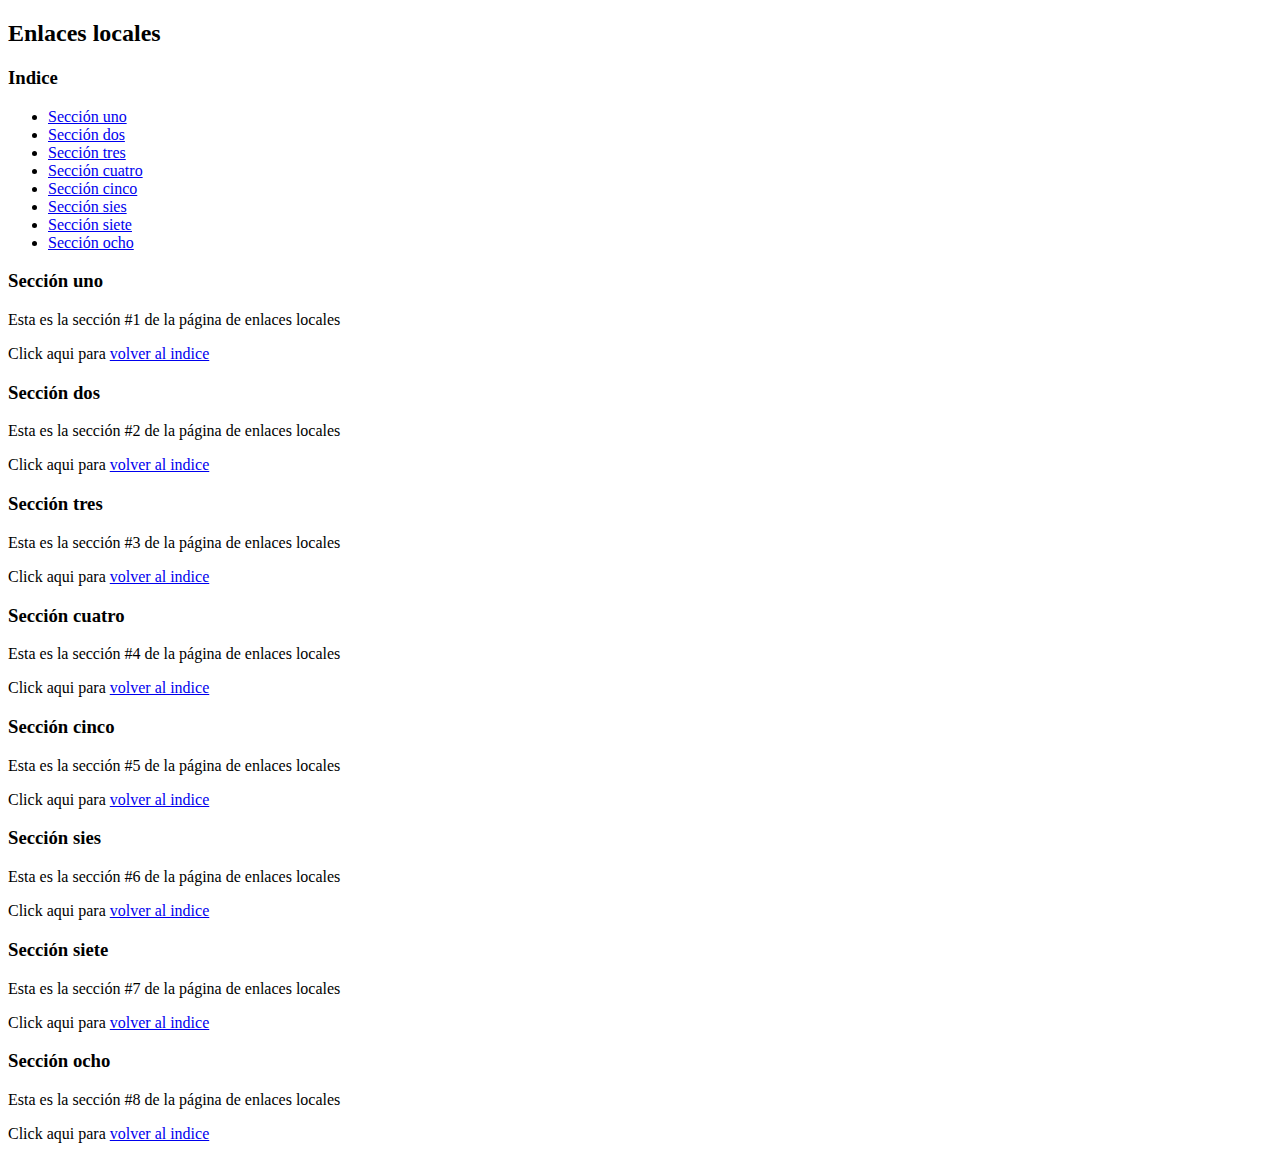
<file: Training/Practica/ejemplo3.html>
<!DOCTYPE html>
<html lang="es">
<head>
    <meta charset="UTF-8">
    <meta http-equiv="X-UA-Compatible" content="IE=edge">
    <meta name="viewport" content="width=device-width, initial-scale=1.0">
    <title>Enlaces Locales</title>
</head>

<body>
<h2>Enlaces locales</h2>
<h3><a name="indice">Indice</a></h3>
<ul>
    <li><a href="#uno">Sección uno</a> </li>
    <li><a href="#dos">Sección dos</a> </li>
    <li><a href="#tres">Sección tres</a> </li>
    <li><a href="#cuatro">Sección cuatro</a> </li>
    <li><a href="#cinco">Sección cinco</a> </li>
    <li><a href="#sies">Sección sies</a> </li>
    <li><a href="#siete">Sección siete</a> </li>
    <li><a href="#ocho">Sección ocho</a> </li>

</ul>

<h3><a name"uno">Sección uno</a></h3>
<p>Esta es la sección #1 de la página de enlaces locales</p>
<p>Click aqui para <a href="#indice">volver al indice</a></p>

<h3><a name"uno">Sección dos</a></h3>
<p>Esta es la sección #2 de la página de enlaces locales</p>
<p>Click aqui para <a href="#indice">volver al indice</a></p>

<h3><a name"uno">Sección tres</a></h3>
<p>Esta es la sección #3 de la página de enlaces locales</p>
<p>Click aqui para <a href="#indice">volver al indice</a></p>

<h3><a name"uno">Sección cuatro</a></h3>
<p>Esta es la sección #4 de la página de enlaces locales</p>
<p>Click aqui para <a href="#indice">volver al indice</a></p>

<h3><a name"uno">Sección cinco</a></h3>
<p>Esta es la sección #5 de la página de enlaces locales</p>
<p>Click aqui para <a href="#indice">volver al indice</a></p>

<h3><a name"uno">Sección sies</a></h3>
<p>Esta es la sección #6 de la página de enlaces locales</p>
<p>Click aqui para <a href="#indice">volver al indice</a></p>

<h3><a name"uno">Sección siete</a></h3>
<p>Esta es la sección #7 de la página de enlaces locales</p>
<p>Click aqui para <a href="#indice">volver al indice</a></p>

<h3><a name"uno">Sección ocho</a></h3>
<p>Esta es la sección #8 de la página de enlaces locales</p>
<p>Click aqui para <a href="#indice">volver al indice</a></p>

</body>
</html>
</file>
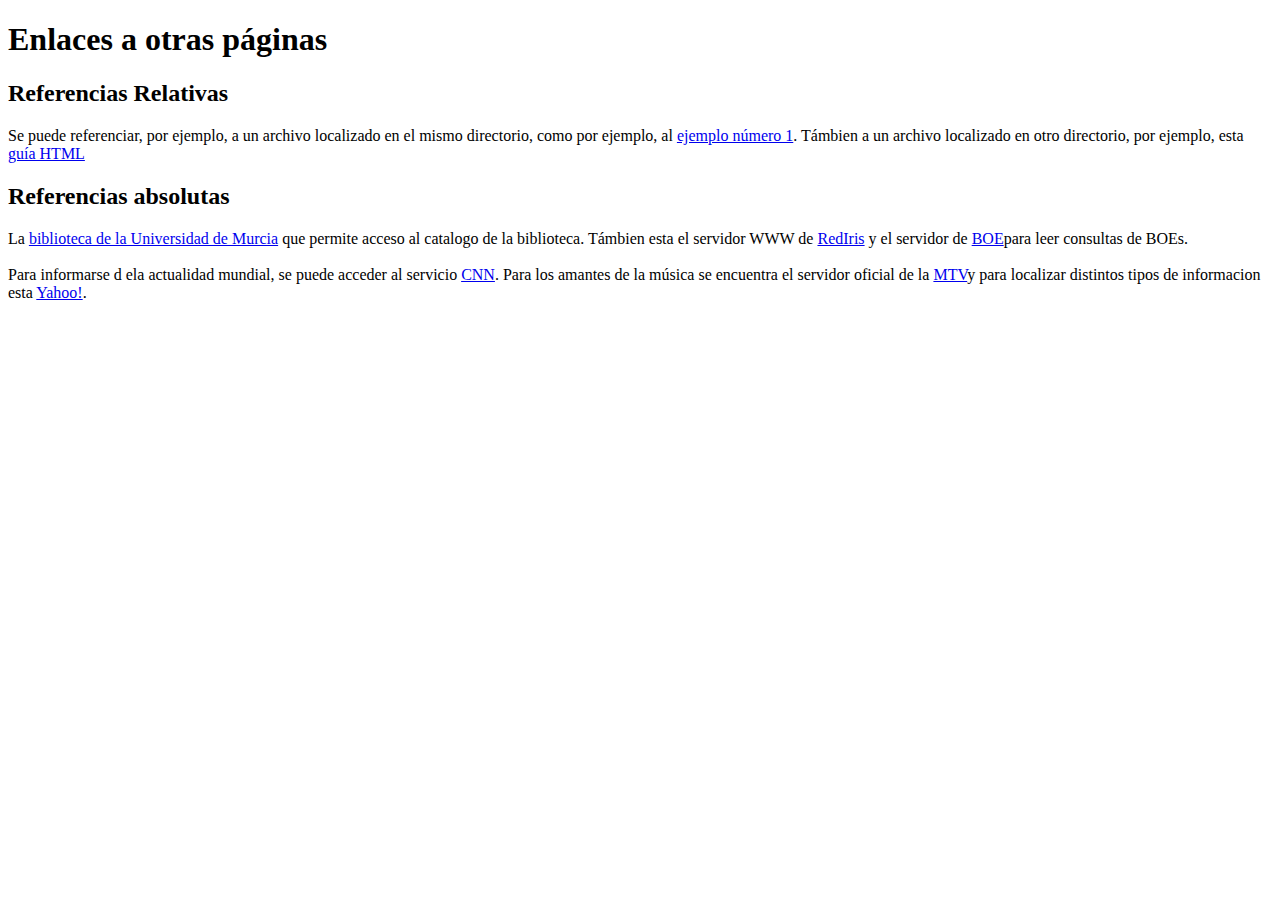
<file: Training/Practica/ejemplo4.html>
<!DOCTYPE html>
<html lang="es">
<head>
    <meta charset="UTF-8">
    <meta http-equiv="X-UA-Compatible" content="IE=edge">
    <meta name="viewport" content="width=device-width, initial-scale=1.0">
    <title>Enlaces a otras páginas</title>
</head>
<body>
    <h1>Enlaces a otras páginas</h1>
    <h2>Referencias Relativas</h2>
    <p>Se puede referenciar, por ejemplo, a un archivo localizado en el mismo directorio, como por ejemplo, al <a href="ejemplo1.html">ejemplo número 1</a>.
        Támbien a un archivo localizado en otro directorio, por ejemplo, esta <a href="../guiahtml.html">guía HTML</a>
    </p>

    <h2>Referencias absolutas</h2>

    <h3></h3>
    <p>La
        <a href="https://www.um.es/biblio/">biblioteca de la Universidad de Murcia</a>
            que permite acceso al catalogo de la biblioteca. Támbien esta el servidor WWW de
        <a href="https://www.rediris.es">RedIris</a> y el servidor de
        <a href="https://www.boe.es/">BOE</a>para leer consultas de BOEs.
    </p>

    <h3></h3>
    <p>Para informarse d ela actualidad mundial, se puede acceder al servicio
        <a href="https://www.cnn.com/">CNN</a>. Para los amantes de la música se encuentra el servidor oficial de la
        <a href="https://mtv.com/">MTV</a>y para localizar distintos tipos de informacion esta
        <a href="https://www.yahoo.com/">Yahoo!</a>.
    </p>
    
</body>
</html>
</file>
<file: Curso CSS/css/estilos.css>
p{
	color:green;
}
</file>
<file: Curso HTML/css/estilos.css>
*{
    box-sizing: border-box;
}

html{
    font-family: 'Anek Latin', sans-serif;
}

.lateral{
    background-color:#008080;
    bottom: 0;
    left: 0;
    padding: 1em;
    position: fixed;
    top: 0;
    width: 350px;
}

/*Perfil*/

.perfil__circulo{
    border-radius: 50%;
    height: 50px;
    overflow: hidden;
    margin: 0;
    width: 50px;
}

.perfil__foto{
    width: 100%;
}

.perfil__nombres{
    color: #fff;
    font-size: 20px;
    margin-left: .5em;
    width: 250px;
}

.pefil__nombres, .perfil__circulo{
    display: inline-block;
    vertical-align: middle;
}

/*Informacion*/

.informacion{
    color: black;
    position: absolute;
    bottom: 1em;
}

.informacion__titulo{
    font-size: 18px;
}

/*Habilidades*/

.habilidades{
    padding: 0;
}

.habilidad{
    background-color: #085555;
    color: white;
    display: inline-block;
    font-size: 12px;
    text-transform: uppercase;
    padding: .5em;
}

.habilidad-proyecto{
    background-color: #008080;
    color: white;
    display: inline-block;
    font-size: 12px;
    text-transform: uppercase;
    padding: .5em;
}

/*Proyectos*/

.proyectos{
    margin-left: 380px;
    padding: 1em;
}

.proyecto{
    display: table-cell;
    padding: 1em;
    width: 50%;
}

.proyecto1__imagen{
    width: 20%;
}
.proyecto2__imagen{
    width: 30%;
}
.proyecto3__imagen{
    width: 40%;
}
.proyecto4__imagen{
    width: 30%;
}

.proyecto__titulo{
    color: #008080;
    font-size: 18px;
}

.proyecto__descripcion{
    color: #008080;
}

/*Imagen de Proyecto*/

.imagen__proyecto{
    width: 100%;
}
</file>
<file: Training/Responsive/estilos.css>
/*ESTILOS GENERALES*/

*{
    margin: 0px;
    padding: 0px;
    box-sizing: border-box;
}
body{
    font-family: 'Nunito', sans-serif;
}
a{
    text-decoration: none;
}
.margen-interno{
    padding: 0 50px;
}

/*ESTILOS ELEMENTOS*/
.padre{
    display: flex;
    flex-flow: column nowrap;
}

    .header{
        background: url(img/img1.jpg);
        background-position: center;
        background-attachment: contain;
        background-size: cover;
        display: flex;
        flex-flow: column nowrap;
    }
        .menu{
            background: rgba(0,0,0,.1);
            display: flex;
            flex-flow: row nowrap;
            height: 60px;
            align-items: center;
            border-bottom: 1px solid rgba(255,255,255,.5);
        }
            .logo{
                flex: 1 1 auto;
            }
                .logo a{
                    color: #fff;
                    font-size: 25px;
            }
                .logo a:hover{
                    color: #343434;
                }
            .nav{
                flex: 5 1 auto;              
            }
                .nav a{
                    color: #fff;
                    font-size: 11px;
                    text-transform: uppercase;
                    padding: 0 10px;
                    letter-spacing: 2px;
                }
                .nav a:hover{
                    color: #343434;
                }
            .social{
                flex: 1 1 auto;
                display: flex;
            }
                .social a{
                    font-size: 18px;
                    color: #fff;
                    padding: 0 5px;
                }
                .social a:hover{
                    color: #343434;
                }
            .texto-principal{
                /*background: #3AB4F2;*/
                height: 580px;
                display: flex;
                align-items: center;
            }
            h1{
                font-family: 'Lora', serif;
                font-size: 21px;
                color: #fff;
                font-weight: 300;
                text-align: center;
                line-height: 1.6;
            }
    .section{
        background: #f7f7f7;
        display: flex;
    }
        .articulos{
            background: #f7f7f7;
            flex: 2 1 auto;
            display: flex;
            flex-flow: row wrap;
        }
            .article{
                flex: 1 1 40%;
                color: #444;
                font-size: 13px;
                letter-spacing: 1px;
                margin: 10px 10px 0 0px;
                flex: 1 1 45%;
                background: #ececec;
            }
                .article img{
                    width: 65%;
            }
                .article a{
                    color: #fff;
                    font-size: 13px;
                    padding: 10px;
                    background: #000;
                    margin: 10px 0;
                    display: inline-block;
                }
                .article a:hover{
                    background: #546cc3;
                }
            h3{
                color: #fff;
                font-size: 13px;
                padding: 10px 0;
                margin-top: -80px;
            }
            h2{
                font-size: 25px;
                text-transform: uppercase;
                padding: 0px 0 10px 0;
                color: #fff;
            }
            .navegacion{
                background: #000;
                flex: 1 1 100%;
                margin: 10px 10px 0 0px;
            }
            .navegacion a{
                color: #fff;
                font-size: 11px;
                text-transform: uppercase;
                padding: 0 10px;
                letter-spacing: 2px;
            }
        .aside{
            /*background: #E6B325;*/
            flex: 1 1 auto;
            margin: 10px 5px 10px 0;
        }
            .aside img{
                width: 100%;
            }
            .aside h4{
                background: #000;
                color: #fff;
                padding: 10px;
                text-transform: uppercase;
            }
    .footer{
        background: #000;
        display: flex;
        justify-content: center;
        margin-top: 10px;
    }
        .pie{
            /*background: #E6B325;*/
            text-align: center;
        }
        .pie a{
            color: #fff;
            font-size: 11px;
            text-transform: uppercase;
            padding: 0 10px;
            letter-spacing: 2px;
        }

/*MEDIA QUERY*/

@media all and(max-width: 1120px){
    .section{
        flex-direction: column;
    }
    .menu{
        flex-direction: column;
        height: auto;
    }
    .aside{
        display: flex;
        justify-content: center;
    }
    h1{
        font-size: 15px;
    }
    .texto-principal{
        height: 450px;
    }
}
@media all and(max-width: 768px){
    .articulos{
        flex-direction: column;
    }
}
@media all and(max-width: 650px){
    .off{
        display: none;
    }
    .nav a{
        font-size: 25px;
    }
}
@media all and(max-width: 400px){
    .aside{
        flex-direction: column;
    }
}
</file>
<file: Curso CSS/style-final.css>
body{
	font-family: Arial;
	background-color: mediumseagreen;
}
fieldset{
	width: 280;
	margin: 0 auto;
	border: none;
	padding: 0 0 10px 0;
	background-color: white;
}
form{
	background-color: white;
	width: 280px;
	padding: 40px 10px 0 10px;
	margin: 0 auto;
	border-radius: 4px;
}
input{
	display: block;
	border: none;
	margin: 20px auto;
	width: 280px;
	background-color: #eaeaea;
	padding: 15px 0;
	text-align: center;
	font-size: 18px;
	border-radius: 4px;
}
legend{
	width: 100%;
	text-align: center;
	font-size: 30px;
	font-weight: bold;
	color: #777;
}
input[type="submit"]{
	background-color: mediumseagreen;
	color: white;
	cursor: pointer;
}
</file>
<file: Curso CSS/style.css>
body{
	font-family: Arial;
}
</file>
<file: Curso CSS/style2.css>
input[type="image"]{
	vertical-align: middle;
}
fieldset{
	padding: 0;
	border: none;
}
input[type="search"]{
	display: inline-block;
	padding: 10px;
	border-radius: 4px;
	font-size: 18px;
	border: none;
	background-color: #eaeaea;
}
</file>
<file: Curso CSS/style3.css>
#preguntas fieldset{
	border: none;
	padding: 0;
	margin: 0;
}
#preguntas legend{
	padding: 0;
}
#preguntas ul{
	margin: 0;
	padding: 0;
	list-style: none;
}
</file>
<file: Proyectos/style.css>
/* ESTILOS GENERALES */
*{
    box-sizing: border-box;
    margin: 0;
    padding: 0;
}
body{
    background-color: #868686;
    background-image: url("data:image/svg+xml,%3Csvg xmlns='http://www.w3.org/2000/svg' viewBox='0 0 304 304' width='304' height='304'%3E%3Cpath fill='%23000000' fill-opacity='0.4' d='M44.1 224a5 5 0 1 1 0 2H0v-2h44.1zm160 48a5 5 0 1 1 0 2H82v-2h122.1zm57.8-46a5 5 0 1 1 0-2H304v2h-42.1zm0 16a5 5 0 1 1 0-2H304v2h-42.1zm6.2-114a5 5 0 1 1 0 2h-86.2a5 5 0 1 1 0-2h86.2zm-256-48a5 5 0 1 1 0 2H0v-2h12.1zm185.8 34a5 5 0 1 1 0-2h86.2a5 5 0 1 1 0 2h-86.2zM258 12.1a5 5 0 1 1-2 0V0h2v12.1zm-64 208a5 5 0 1 1-2 0v-54.2a5 5 0 1 1 2 0v54.2zm48-198.2V80h62v2h-64V21.9a5 5 0 1 1 2 0zm16 16V64h46v2h-48V37.9a5 5 0 1 1 2 0zm-128 96V208h16v12.1a5 5 0 1 1-2 0V210h-16v-76.1a5 5 0 1 1 2 0zm-5.9-21.9a5 5 0 1 1 0 2H114v48H85.9a5 5 0 1 1 0-2H112v-48h12.1zm-6.2 130a5 5 0 1 1 0-2H176v-74.1a5 5 0 1 1 2 0V242h-60.1zm-16-64a5 5 0 1 1 0-2H114v48h10.1a5 5 0 1 1 0 2H112v-48h-10.1zM66 284.1a5 5 0 1 1-2 0V274H50v30h-2v-32h18v12.1zM236.1 176a5 5 0 1 1 0 2H226v94h48v32h-2v-30h-48v-98h12.1zm25.8-30a5 5 0 1 1 0-2H274v44.1a5 5 0 1 1-2 0V146h-10.1zm-64 96a5 5 0 1 1 0-2H208v-80h16v-14h-42.1a5 5 0 1 1 0-2H226v18h-16v80h-12.1zm86.2-210a5 5 0 1 1 0 2H272V0h2v32h10.1zM98 101.9V146H53.9a5 5 0 1 1 0-2H96v-42.1a5 5 0 1 1 2 0zM53.9 34a5 5 0 1 1 0-2H80V0h2v34H53.9zm60.1 3.9V66H82v64H69.9a5 5 0 1 1 0-2H80V64h32V37.9a5 5 0 1 1 2 0zM101.9 82a5 5 0 1 1 0-2H128V37.9a5 5 0 1 1 2 0V82h-28.1zm16-64a5 5 0 1 1 0-2H146v44.1a5 5 0 1 1-2 0V18h-26.1zm102.2 270a5 5 0 1 1 0 2H98v14h-2v-16h124.1zM242 149.9V160h16v34h-16v62h48v48h-2v-46h-48v-66h16v-30h-16v-12.1a5 5 0 1 1 2 0zM53.9 18a5 5 0 1 1 0-2H64V2H48V0h18v18H53.9zm112 32a5 5 0 1 1 0-2H192V0h50v2h-48v48h-28.1zm-48-48a5 5 0 0 1-9.8-2h2.07a3 3 0 1 0 5.66 0H178v34h-18V21.9a5 5 0 1 1 2 0V32h14V2h-58.1zm0 96a5 5 0 1 1 0-2H137l32-32h39V21.9a5 5 0 1 1 2 0V66h-40.17l-32 32H117.9zm28.1 90.1a5 5 0 1 1-2 0v-76.51L175.59 80H224V21.9a5 5 0 1 1 2 0V82h-49.59L146 112.41v75.69zm16 32a5 5 0 1 1-2 0v-99.51L184.59 96H300.1a5 5 0 0 1 3.9-3.9v2.07a3 3 0 0 0 0 5.66v2.07a5 5 0 0 1-3.9-3.9H185.41L162 121.41v98.69zm-144-64a5 5 0 1 1-2 0v-3.51l48-48V48h32V0h2v50H66v55.41l-48 48v2.69zM50 53.9v43.51l-48 48V208h26.1a5 5 0 1 1 0 2H0v-65.41l48-48V53.9a5 5 0 1 1 2 0zm-16 16V89.41l-34 34v-2.82l32-32V69.9a5 5 0 1 1 2 0zM12.1 32a5 5 0 1 1 0 2H9.41L0 43.41V40.6L8.59 32h3.51zm265.8 18a5 5 0 1 1 0-2h18.69l7.41-7.41v2.82L297.41 50H277.9zm-16 160a5 5 0 1 1 0-2H288v-71.41l16-16v2.82l-14 14V210h-28.1zm-208 32a5 5 0 1 1 0-2H64v-22.59L40.59 194H21.9a5 5 0 1 1 0-2H41.41L66 216.59V242H53.9zm150.2 14a5 5 0 1 1 0 2H96v-56.6L56.6 162H37.9a5 5 0 1 1 0-2h19.5L98 200.6V256h106.1zm-150.2 2a5 5 0 1 1 0-2H80v-46.59L48.59 178H21.9a5 5 0 1 1 0-2H49.41L82 208.59V258H53.9zM34 39.8v1.61L9.41 66H0v-2h8.59L32 40.59V0h2v39.8zM2 300.1a5 5 0 0 1 3.9 3.9H3.83A3 3 0 0 0 0 302.17V256h18v48h-2v-46H2v42.1zM34 241v63h-2v-62H0v-2h34v1zM17 18H0v-2h16V0h2v18h-1zm273-2h14v2h-16V0h2v16zm-32 273v15h-2v-14h-14v14h-2v-16h18v1zM0 92.1A5.02 5.02 0 0 1 6 97a5 5 0 0 1-6 4.9v-2.07a3 3 0 1 0 0-5.66V92.1zM80 272h2v32h-2v-32zm37.9 32h-2.07a3 3 0 0 0-5.66 0h-2.07a5 5 0 0 1 9.8 0zM5.9 0A5.02 5.02 0 0 1 0 5.9V3.83A3 3 0 0 0 3.83 0H5.9zm294.2 0h2.07A3 3 0 0 0 304 3.83V5.9a5 5 0 0 1-3.9-5.9zm3.9 300.1v2.07a3 3 0 0 0-1.83 1.83h-2.07a5 5 0 0 1 3.9-3.9zM97 100a3 3 0 1 0 0-6 3 3 0 0 0 0 6zm0-16a3 3 0 1 0 0-6 3 3 0 0 0 0 6zm16 16a3 3 0 1 0 0-6 3 3 0 0 0 0 6zm16 16a3 3 0 1 0 0-6 3 3 0 0 0 0 6zm0 16a3 3 0 1 0 0-6 3 3 0 0 0 0 6zm-48 32a3 3 0 1 0 0-6 3 3 0 0 0 0 6zm16 16a3 3 0 1 0 0-6 3 3 0 0 0 0 6zm32 48a3 3 0 1 0 0-6 3 3 0 0 0 0 6zm-16 16a3 3 0 1 0 0-6 3 3 0 0 0 0 6zm32-16a3 3 0 1 0 0-6 3 3 0 0 0 0 6zm0-32a3 3 0 1 0 0-6 3 3 0 0 0 0 6zm16 32a3 3 0 1 0 0-6 3 3 0 0 0 0 6zm32 16a3 3 0 1 0 0-6 3 3 0 0 0 0 6zm0-16a3 3 0 1 0 0-6 3 3 0 0 0 0 6zm-16-64a3 3 0 1 0 0-6 3 3 0 0 0 0 6zm16 0a3 3 0 1 0 0-6 3 3 0 0 0 0 6zm16 96a3 3 0 1 0 0-6 3 3 0 0 0 0 6zm0 16a3 3 0 1 0 0-6 3 3 0 0 0 0 6zm16 16a3 3 0 1 0 0-6 3 3 0 0 0 0 6zm16-144a3 3 0 1 0 0-6 3 3 0 0 0 0 6zm0 32a3 3 0 1 0 0-6 3 3 0 0 0 0 6zm16-32a3 3 0 1 0 0-6 3 3 0 0 0 0 6zm16-16a3 3 0 1 0 0-6 3 3 0 0 0 0 6zm-96 0a3 3 0 1 0 0-6 3 3 0 0 0 0 6zm0 16a3 3 0 1 0 0-6 3 3 0 0 0 0 6zm16-32a3 3 0 1 0 0-6 3 3 0 0 0 0 6zm96 0a3 3 0 1 0 0-6 3 3 0 0 0 0 6zm-16-64a3 3 0 1 0 0-6 3 3 0 0 0 0 6zm16-16a3 3 0 1 0 0-6 3 3 0 0 0 0 6zm-32 0a3 3 0 1 0 0-6 3 3 0 0 0 0 6zm0-16a3 3 0 1 0 0-6 3 3 0 0 0 0 6zm-16 0a3 3 0 1 0 0-6 3 3 0 0 0 0 6zm-16 0a3 3 0 1 0 0-6 3 3 0 0 0 0 6zm-16 0a3 3 0 1 0 0-6 3 3 0 0 0 0 6zM49 36a3 3 0 1 0 0-6 3 3 0 0 0 0 6zm-32 0a3 3 0 1 0 0-6 3 3 0 0 0 0 6zm32 16a3 3 0 1 0 0-6 3 3 0 0 0 0 6zM33 68a3 3 0 1 0 0-6 3 3 0 0 0 0 6zm16-48a3 3 0 1 0 0-6 3 3 0 0 0 0 6zm0 240a3 3 0 1 0 0-6 3 3 0 0 0 0 6zm16 32a3 3 0 1 0 0-6 3 3 0 0 0 0 6zm-16-64a3 3 0 1 0 0-6 3 3 0 0 0 0 6zm0 16a3 3 0 1 0 0-6 3 3 0 0 0 0 6zm-16-32a3 3 0 1 0 0-6 3 3 0 0 0 0 6zm80-176a3 3 0 1 0 0-6 3 3 0 0 0 0 6zm16 0a3 3 0 1 0 0-6 3 3 0 0 0 0 6zm-16-16a3 3 0 1 0 0-6 3 3 0 0 0 0 6zm32 48a3 3 0 1 0 0-6 3 3 0 0 0 0 6zm16-16a3 3 0 1 0 0-6 3 3 0 0 0 0 6zm0-32a3 3 0 1 0 0-6 3 3 0 0 0 0 6zm112 176a3 3 0 1 0 0-6 3 3 0 0 0 0 6zm-16 16a3 3 0 1 0 0-6 3 3 0 0 0 0 6zm0 16a3 3 0 1 0 0-6 3 3 0 0 0 0 6zm0 16a3 3 0 1 0 0-6 3 3 0 0 0 0 6zM17 180a3 3 0 1 0 0-6 3 3 0 0 0 0 6zm0 16a3 3 0 1 0 0-6 3 3 0 0 0 0 6zm0-32a3 3 0 1 0 0-6 3 3 0 0 0 0 6zm16 0a3 3 0 1 0 0-6 3 3 0 0 0 0 6zM17 84a3 3 0 1 0 0-6 3 3 0 0 0 0 6zm32 64a3 3 0 1 0 0-6 3 3 0 0 0 0 6zm16-16a3 3 0 1 0 0-6 3 3 0 0 0 0 6z'%3E%3C/path%3E%3C/svg%3E");
    font-family: 'Fira Sans', sans-serif;
}
a{
    text-decoration: none;
}
hr{
    margin: 10px;
    border-bottom: 1px solid rgba(255,255,255,.5);
}

/* NAVEGACIÓN */
.nav-bar{
    display: flex;
    flex-flow: row nowrap;
    align-items: center;
    margin: 10px;
    padding: 5px;
    gap: 5px;
    height: 60px;
    border-bottom: 2px solid rgba(255,255,255,.5);
    font-size: 16px;
    font-style: bold;
    letter-spacing: 1px;
}
    .nav-bar a{
        color: #fff;
        gap: 2px;
        
    }
    .nav-bar a:hover{
        color: #333;
    }


/* HEADER */
.header{
    text-align: center;
    margin: 8px;
    font-size: 25px;
    letter-spacing: 1px;
}


/* SECTIONS 
.section{
    display: flex;
    display: inline-block;
    flex-direction: row;
    flex-wrap: nowrap;
    align-items: center;
    justify-content: center;
    margin: 0;
    padding: 10px;
    height: 60px;
    letter-spacing: 1px;
    font-size: 35px;
    border-bottom: 2px solid rgba(255,255,255,.5);
}*/
.flex-container{
    display: flex;
    /*flex-direction: row; 
    flex-wrap: wrap; */
    /* FLEX FLOW UTILIZA AMBAS PROPIEDADES EN UNA SOLA */
    flex-flow: row wrap;
    margin: 0 auto;
    justify-content: space-evenly;
    align-content: center;
    border-bottom: 2px solid rgba(255,255,255,.5);
    margin: 10px;
    padding: 10px;
}
.caja{
    margin: 8px;
    padding: 10px;
    letter-spacing: 1px;
    font-size: 40px;
    font-style: bold;
    border: 2px solid rgb(27, 27, 27);
    border-radius: 5px;
    background-color: #5c5c5c;
    width: 400px;
    height: 160px;
    text-align: center;
}
.caja a{
    color: white;
}
    .caja a:hover{
        color: #00dac7;
    }


    /* ICONOS */
a i{
    color: white;
    padding: 20px;
    font-size: 30px;
    align-items: center;
    justify-content: center;
}
    a i:hover{
        color: #00dac7;
    }


/* PLANES */
.planes{
    margin: 0 auto;
    width: 90%;
    padding: 18px;
    font-family: 'Roboto Condensed', sans-serif;
}
.flex{
    display: flex;
    flex-wrap: wrap;
}
.text-center{
    text-align: center;
}
.columna{
    background: rgb(228, 228, 228);
    color: #333;
    border: 1px solid #333;
    margin: 0 auto;
    padding: 10px;
    border-radius: 5px;
    width: 23%;
    height: 50%;
    box-sizing: border-box;
}
.precio{
    font-size: 40px;
    color: #00dac7;
}
.btn-precio{
    background: rgb(27, 27, 27);
    display: block;
    margin-top: 2px;
    padding: 10px;
    color: white;
    text-decoration: none;
    border-radius: 3px;
    margin-bottom: 10px;   
}
.btn-precio:hover{
    background: #00dac7;
}


/* CONTACT */
.contact{
    align-items: center;
    margin: 10px;
    padding: 10px;
    color: #333;
}
.contact a{
    color: #fff;
}


/* FOOTER */
.footer{
    align-items: center;
    text-align: center;
    margin: 10px;
    padding: 10px;
    font-size: 16px;
    
}
    .footer a{
        color: white;
    }
</file>
<file: Training/Plantillas/tabladeprecios.css>
body{
    font-family: 'Roboto Condensed', sans-serif;
}
h2{
    font-weight: 700;
}
p{
    font-weight: 300;
}

.container{
    margin: 0 auto;
    width: 90%;
}

.flex{
    display: flex;
    flex-wrap: wrap;
}
.text-center{
    text-align: center;
}
.columna{
    background: rgb(228, 228, 228);
    color: #333;
    border: 1px solid #333;
    margin: 0 auto;
    padding: 10px;
    border-radius: 5px;
    box-shadow: 10px 10px 5px #888;
    width: 23%;
    box-sizing: border-box;
}
.precio{
    font-size: 50px;
    color: #00dac7;
}
.btn-precio{
    background: salmon;
    display: block;
    padding: 10px;
    color: white;
    text-decoration: none;
    border-radius: 3px;
    margin-bottom: 10px;   
}
.btn-precio:hover{
    background: #00dac7;
}

@media (max-width: 1070px) {
    .columna{
        width: 45%;
        margin-bottom: 20px;
    }
}
@media (max-width: 600px) {
    .columna{
        width: 100%;
        margin-bottom: 20px;
    }
}
</file>
